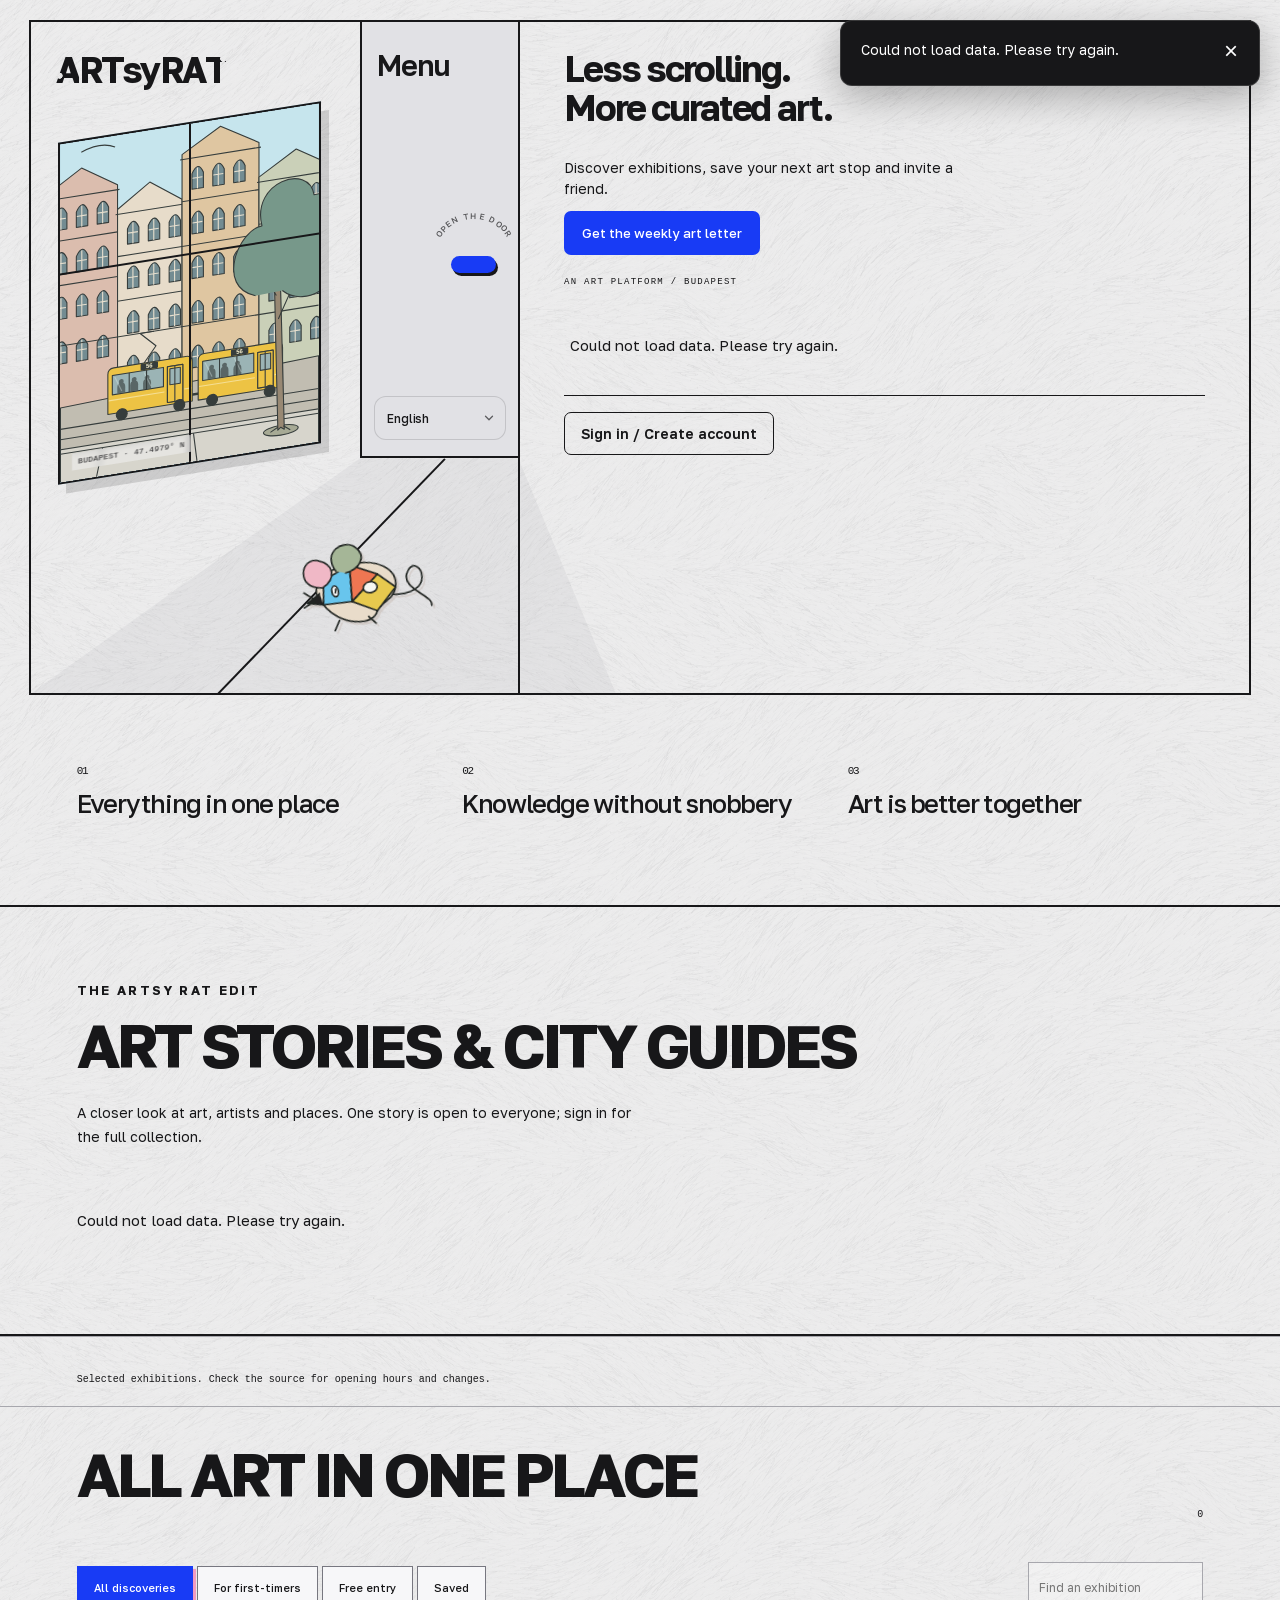
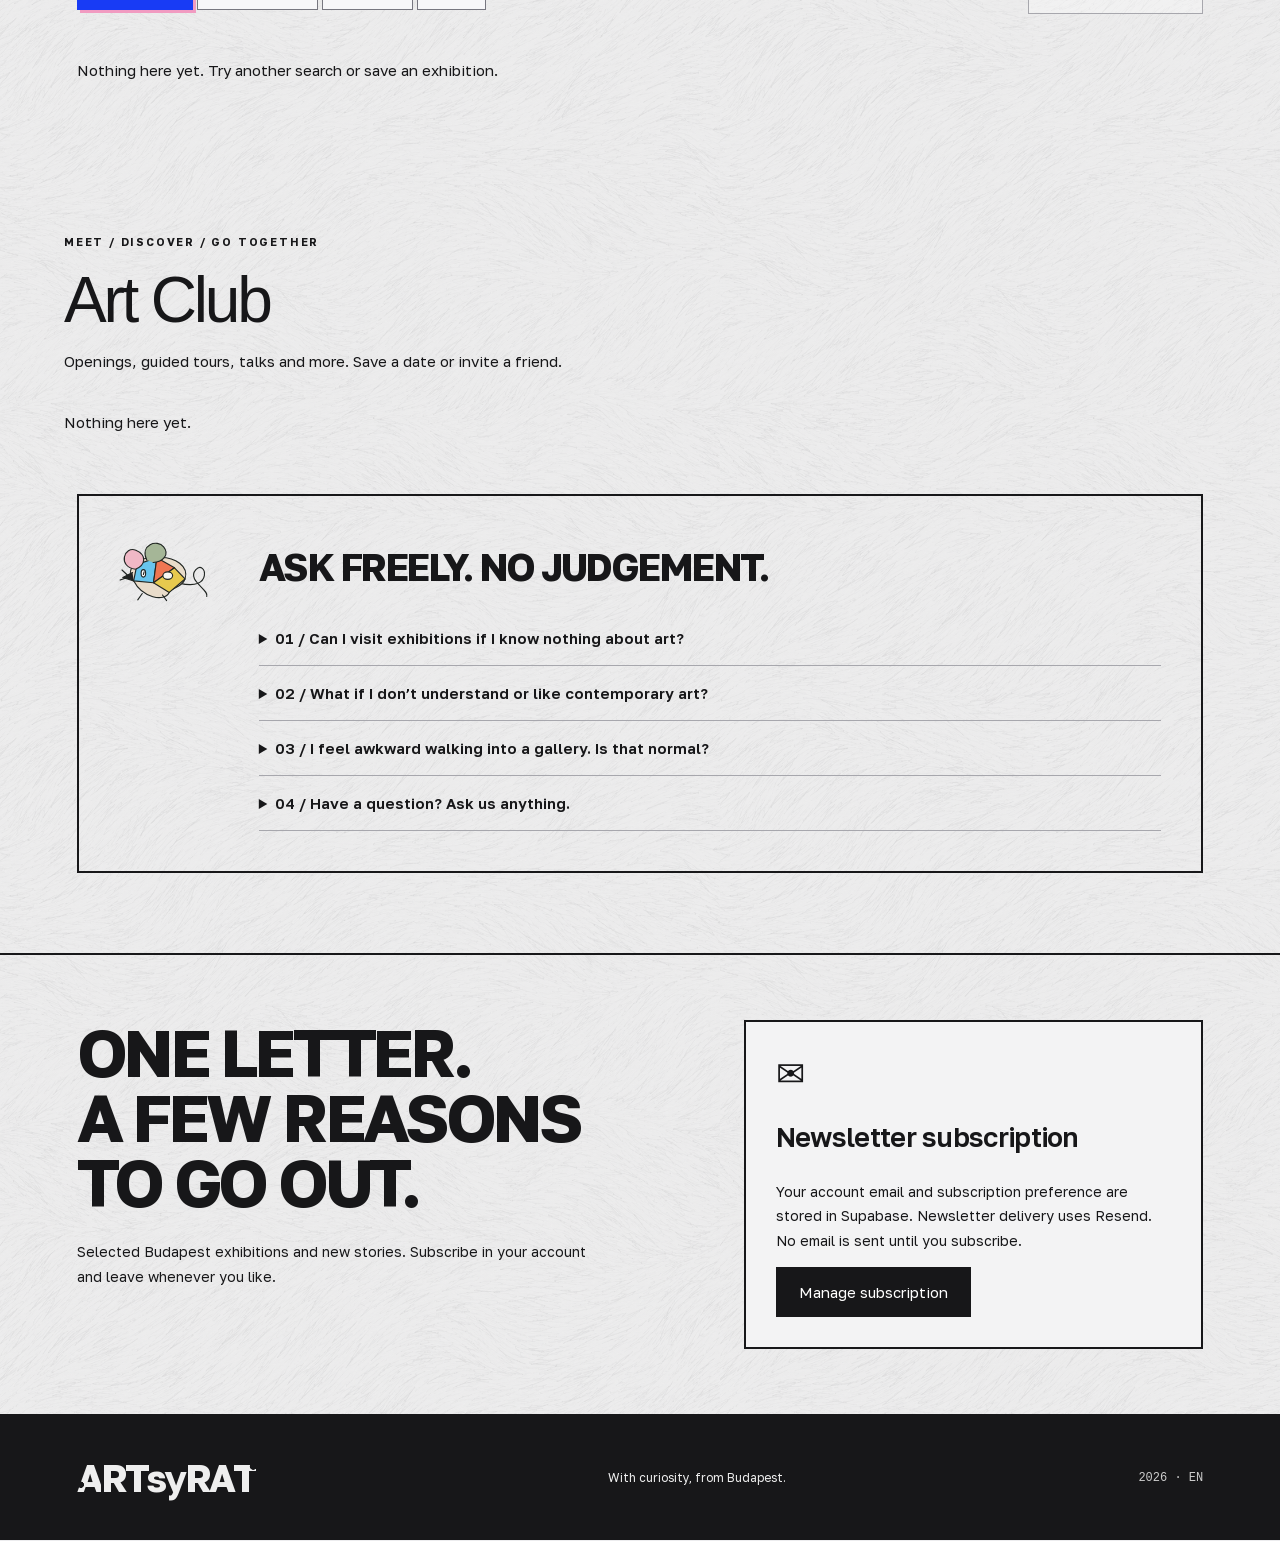
<file: index.html>
<!doctype html><html lang="en"><head><meta charset="utf-8"><meta name="viewport" content="width=device-width,initial-scale=1"><meta name="description" content="Discover art in Budapest. Curated exhibitions, stories and personal invitations."><meta property="og:title" content="ARTsyRAT · Let’s wander Budapest’s galleries"><meta property="og:description" content="Discover Budapest exhibitions and bring someone along."><meta name="theme-color" content="#ececee"><meta name="referrer" content="strict-origin-when-cross-origin"><title>ARTsyRAT — Art in Budapest</title><link rel="preload" href="assets/fonts/golos-text-normal-latin.woff2" as="font" type="font/woff2" crossorigin><link rel="stylesheet" href="style.css?v=20261112-journal-layout"><script defer src="config.js?v=20261111-review"></script><script defer src="i18n.js?v=20261111-review"></script><script defer src="api.js?v=20261111-review"></script><script defer src="content-model.js?v=20261111-review"></script><script defer src="editor.js?v=20261111-review"></script><script defer src="social.js?v=20261111-review"></script><script defer src="monitor.js?v=20261111-review"></script><script defer src="notifications.js?v=20261111-review"></script><script defer src="platform.js?v=20261111-review"></script><script defer src="app.js?v=20261112-stories"></script></head><body><div id="app"></div><noscript>Please enable JavaScript to explore exhibitions and manage your account.</noscript></body></html>
</file>
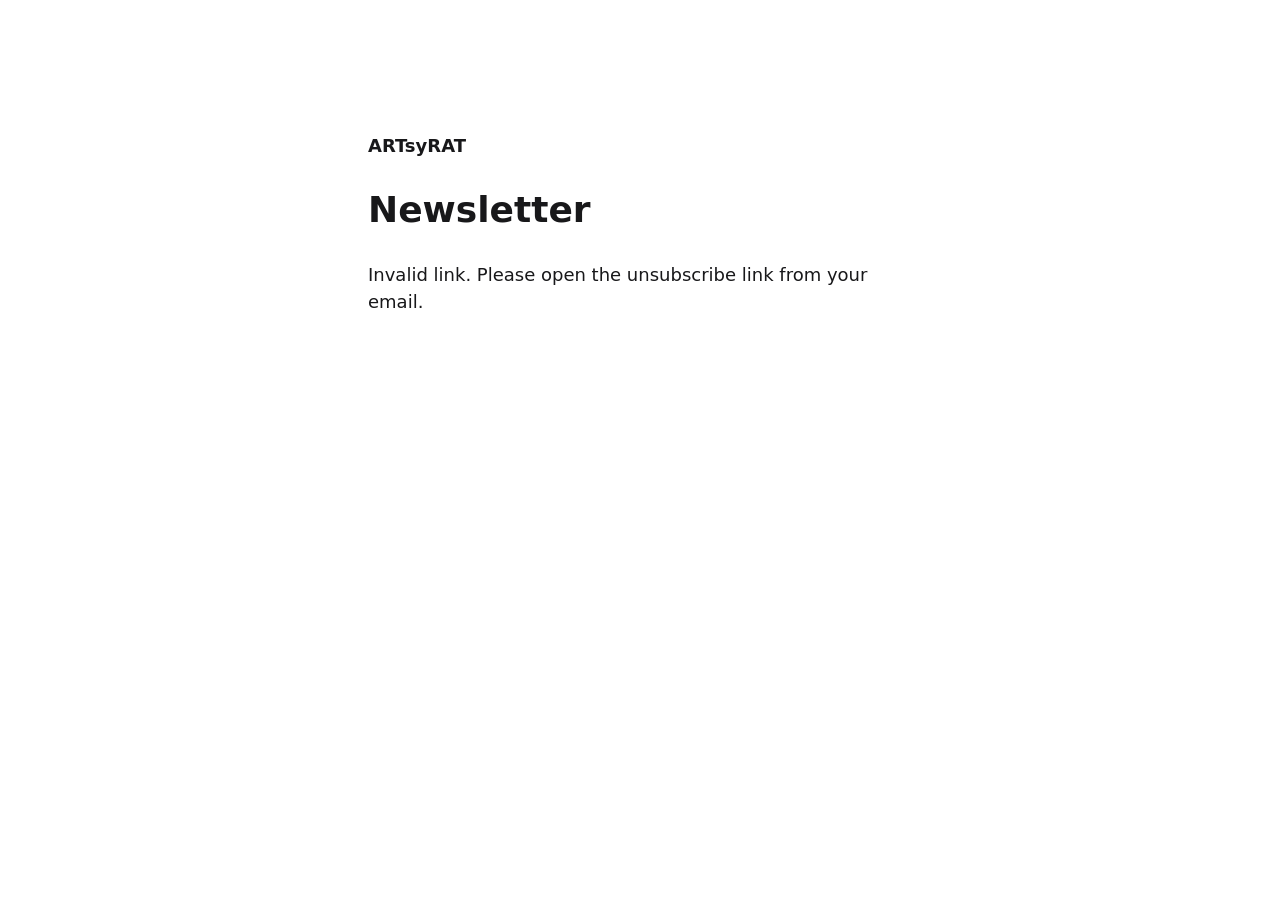
<file: unsubscribe.html>
<!doctype html><html lang="en"><meta charset="utf-8"><meta name="viewport" content="width=device-width,initial-scale=1"><meta name="referrer" content="no-referrer"><title>Unsubscribe · ARTsyRAT</title><style>body{margin:12vh auto;padding:24px;max-width:34rem;font:18px/1.5 system-ui;color:#18181a}button{border:0;background:#2338ee;color:white;border-radius:.5rem;padding:.8em 1.4em;font:inherit;cursor:pointer}</style><main><b>ARTsyRAT</b><h1>Newsletter</h1><p id="info">Stop receiving ARTsyRAT editorial emails?</p><form method="post" hidden><button>Unsubscribe / Leiratkozás / Отписаться</button></form></main><script>
const token=location.hash.slice(1),form=document.querySelector('form');
if(/^[0-9a-f]{8}(-[0-9a-f]{4}){3}-[0-9a-f]{12}$/i.test(token)){form.action='https://xlfvsfkhztqgzqwimjhb.supabase.co/functions/v1/unsubscribe?token='+token;form.hidden=false}else{document.querySelector('#info').textContent='Invalid link. Please open the unsubscribe link from your email.'}
</script></html>
</file>
<file: style.css>
@font-face {
  font-family: 'Golos Text';
  font-style: normal;
  font-weight: 400 700;
  font-display: swap;
  src: url(assets/fonts/golos-text-normal-cyrillic.woff2) format('woff2');
  unicode-range: U+0301, U+0400-045F, U+0490-0491, U+04B0-04B1, U+2116;
}
@font-face {
  font-family: 'Golos Text';
  font-style: normal;
  font-weight: 400 700;
  font-display: swap;
  src: url(assets/fonts/golos-text-normal-latin-ext.woff2) format('woff2');
  unicode-range: U+0100-02BA, U+02BD-02C5, U+02C7-02CC, U+02CE-02D7, U+02DD-02FF, U+0304, U+0308, U+0329, U+1D00-1DBF, U+1E00-1E9F, U+1EF2-1EFF, U+2020, U+20A0-20AB, U+20AD-20C4, U+2113, U+2C60-2C7F, U+A720-A7FF;
}
@font-face {
  font-family: 'Golos Text';
  font-style: normal;
  font-weight: 400 700;
  font-display: swap;
  src: url(assets/fonts/golos-text-normal-latin.woff2) format('woff2');
  unicode-range: U+0000-00FF, U+0131, U+0152-0153, U+02BB-02BC, U+02C6, U+02DA, U+02DC, U+0304, U+0308, U+0329, U+2000-206F, U+20AC, U+2122, U+2191, U+2193, U+2212, U+2215, U+FEFF, U+FFFD;
}
@font-face {
  font-family: 'Literata';
  font-style: italic;
  font-weight: 400 600;
  font-display: swap;
  src: url(assets/fonts/literata-italic-cyrillic.woff2) format('woff2');
  unicode-range: U+0301, U+0400-045F, U+0490-0491, U+04B0-04B1, U+2116;
}
@font-face {
  font-family: 'Literata';
  font-style: italic;
  font-weight: 400 600;
  font-display: swap;
  src: url(assets/fonts/literata-italic-latin-ext.woff2) format('woff2');
  unicode-range: U+0100-02BA, U+02BD-02C5, U+02C7-02CC, U+02CE-02D7, U+02DD-02FF, U+0304, U+0308, U+0329, U+1D00-1DBF, U+1E00-1E9F, U+1EF2-1EFF, U+2020, U+20A0-20AB, U+20AD-20C4, U+2113, U+2C60-2C7F, U+A720-A7FF;
}
@font-face {
  font-family: 'Literata';
  font-style: italic;
  font-weight: 400 600;
  font-display: swap;
  src: url(assets/fonts/literata-italic-latin.woff2) format('woff2');
  unicode-range: U+0000-00FF, U+0131, U+0152-0153, U+02BB-02BC, U+02C6, U+02DA, U+02DC, U+0304, U+0308, U+0329, U+2000-206F, U+20AC, U+2122, U+2191, U+2193, U+2212, U+2215, U+FEFF, U+FFFD;
}
@font-face {
  font-family: 'Literata';
  font-style: normal;
  font-weight: 400 700;
  font-display: swap;
  src: url(assets/fonts/literata-normal-cyrillic.woff2) format('woff2');
  unicode-range: U+0301, U+0400-045F, U+0490-0491, U+04B0-04B1, U+2116;
}
@font-face {
  font-family: 'Literata';
  font-style: normal;
  font-weight: 400 700;
  font-display: swap;
  src: url(assets/fonts/literata-normal-latin-ext.woff2) format('woff2');
  unicode-range: U+0100-02BA, U+02BD-02C5, U+02C7-02CC, U+02CE-02D7, U+02DD-02FF, U+0304, U+0308, U+0329, U+1D00-1DBF, U+1E00-1E9F, U+1EF2-1EFF, U+2020, U+20A0-20AB, U+20AD-20C4, U+2113, U+2C60-2C7F, U+A720-A7FF;
}
@font-face {
  font-family: 'Literata';
  font-style: normal;
  font-weight: 400 700;
  font-display: swap;
  src: url(assets/fonts/literata-normal-latin.woff2) format('woff2');
  unicode-range: U+0000-00FF, U+0131, U+0152-0153, U+02BB-02BC, U+02C6, U+02DA, U+02DC, U+0304, U+0308, U+0329, U+2000-206F, U+20AC, U+2122, U+2191, U+2193, U+2212, U+2215, U+FEFF, U+FFFD;
}
:root{--paper:#f3f1e9;--ink:#23251e;--green:#d8ef76;--line:#cbcbbf}*{box-sizing:border-box}html{scroll-behavior:smooth;scroll-padding-top:25px}body{margin:0;background:var(--paper);color:var(--ink);font-family:Arial,Helvetica,sans-serif}button,input,textarea,select{font:inherit}a{color:inherit;text-decoration:none}button,a,input,textarea,select{-webkit-tap-highlight-color:transparent}button{cursor:pointer;color:inherit}button:focus-visible,a:focus-visible,input:focus-visible,select:focus-visible,textarea:focus-visible{outline:3px solid #6c7840;outline-offset:4px}header,main,footer{max-width:1440px;margin:auto}header{padding:30px 5%;display:flex;align-items:center;justify-content:space-between;border-bottom:1px solid var(--line);gap:20px}.logo{font-size:30px;font-weight:900;letter-spacing:-2px;white-space:nowrap}.logo em{font-family:Georgia,serif}nav{display:flex;gap:30px;align-items:center;font-size:14px}nav button{border:0;background:none;padding:0}#count{background:var(--green);padding:3px 7px;border-radius:20px}.pill{border:1px solid var(--ink);border-radius:40px;padding:13px 20px;font-size:13px}.hero{padding:60px 5%;display:grid;grid-template-columns:1.15fr 1fr;gap:7%;align-items:center}.eyebrow{font-size:11px;letter-spacing:1.8px;font-weight:700;line-height:1.7}h1{font-size:clamp(50px,6.7vw,92px);line-height:.99;letter-spacing:-5px;font-weight:500;position:relative;margin:24px 0}h1 i,h2 i{font-family:Georgia,serif;font-weight:normal}.star{color:#818f42;font-size:80px;margin-left:20px}.intro{font-size:16px;line-height:1.65;margin:26px 0}.button,button.dark{display:inline-block;padding:16px 23px;border:0}.dark{background:var(--ink);color:white}.hero-art{height:480px;background:#d6d5cb;position:relative;overflow:hidden;padding:28px;transform:rotate(2deg)}.art-label{font-size:45px;line-height:.95;font-weight:900;position:relative;z-index:2;letter-spacing:-2px}.orb{height:300px;width:300px;border-radius:50%;background:radial-gradient(circle at 30% 25%,#e9f59c,#b5c34f 40%,#566338 78%);position:absolute;right:-28px;top:110px;box-shadow:20px 30px 30px #2225}.stripe{position:absolute;width:110px;height:430px;background:repeating-linear-gradient(90deg,#23251e 0 2px,transparent 2px 9px);transform:rotate(40deg);top:100px;left:80px}.art-foot{position:absolute;bottom:25px;left:28px;right:28px;font-size:13px;line-height:1.5;font-weight:bold;display:flex;justify-content:space-between}.art-foot span{font-size:50px}.demo{margin:0 5%;padding:16px 0;border-top:1px solid var(--line);border-bottom:1px solid var(--line);font-size:12px;color:#626457}#exhibitions{padding:55px 5% 70px}.section-head{display:flex;align-items:end;justify-content:space-between;gap:20px}.section-head>span{font-size:12px;padding-bottom:10px}h2{font-size:43px;letter-spacing:-1.8px;font-weight:500;margin:12px 0 25px}.filters{display:flex;justify-content:space-between;gap:20px;margin:12px 0 28px}.filters button{border:1px solid var(--line);border-radius:30px;background:none;padding:11px 15px;margin:4px 4px 4px 0;font-size:12px}.filters button.active{background:var(--ink);border-color:var(--ink);color:white}.search{border-bottom:1px solid var(--ink);display:flex;align-items:center;gap:10px}.search input{width:170px;background:none;border:0;padding:12px 0;outline-offset:0;font-size:13px}.cards{display:grid;grid-template-columns:repeat(3,1fr);gap:28px}.art{height:260px;position:relative;overflow:hidden}.art.one{background:#bec9d9}.art.two{background:#d8bfad}.art.three{background:#b9c8ad}.art.one:before{content:'';position:absolute;inset:35px 20% -40px;background:repeating-linear-gradient(110deg,#2b4469 0 25px,#c8b9b0 26px 45px);transform:rotate(-15deg);border-radius:50%}.art.two:before{content:'';position:absolute;width:180px;height:180px;background:#a04227;border-radius:50%;left:20%;top:35px;box-shadow:70px 55px 0 #e9b461,-75px 65px 0 #604432}.art.three:before{content:'';position:absolute;inset:20px 30%;background:#edead5;transform:rotate(30deg);box-shadow:55px 45px 0 #3d5c48,-45px -25px 0 #7a8d52}.art small{position:absolute;top:15px;left:15px;background:var(--paper);padding:7px 10px;font-size:10px;z-index:1}.card-top{display:flex;justify-content:space-between;align-items:center;margin-top:17px;font-size:11px;text-transform:uppercase;letter-spacing:1px}.save{border:0;background:none;font-size:23px;padding:5px}.card h3{font-family:Georgia,serif;font-size:28px;font-weight:normal;margin:6px 0 12px}.card p{font-size:14px;line-height:1.6;color:#616357;min-height:68px}.card .actions{border-top:1px solid var(--line);padding-top:12px;justify-content:space-between}.actions{display:flex;gap:10px;flex-wrap:wrap}.actions button{padding:11px 12px;border:1px solid var(--line);background:none;font-size:13px}.actions button.dark{background:var(--ink);color:white}.guide{margin:0 5% 70px;background:#e3e5d8;padding:40px;display:grid;grid-template-columns:1fr 1fr;gap:0 50px}.guide>.eyebrow{grid-column:1/-1}.guide h2{font-size:50px}.guide article{border-top:1px solid #babeb0;padding:16px 0}.guide article b{font-size:14px}.guide article p{font-size:14px;line-height:1.6}.newsletter{background:var(--green);padding:50px 5%;display:grid;grid-template-columns:1.3fr 1fr;gap:50px}.newsletter p{line-height:1.7;font-size:14px}.letter-note{border:1px solid #829241;padding:25px}.letter-note>span{font-size:35px}.letter-note h3{font-weight:500}.letter-note a{font-size:13px;border-bottom:1px solid}footer{padding:35px 5%;display:flex;align-items:center;justify-content:space-between;gap:20px}footer p,footer small{font-size:12px}dialog{border:1px solid var(--line);background:var(--paper);color:var(--ink);padding:38px;width:min(600px,94vw);max-height:90vh;overflow:auto}dialog::backdrop{background:#15180fc0}.close{float:right;font-size:27px;background:none;border:0}dialog h2{font-size:34px}dialog p{line-height:1.6}dialog label{display:block;font-size:13px;margin:15px 0}select,textarea{display:block;width:100%;padding:12px;margin-top:7px;border:1px solid var(--line);background:transparent}textarea{height:90px;resize:vertical}.postcard{padding:30px;margin:20px 0;border:1px solid var(--ink);overflow-wrap:anywhere}.postcard small,.postcard>span{font-size:10px;letter-spacing:2px}.postcard h3{font-size:29px;font-family:Georgia,serif}.editorial{background:#e4e1d7}.botanical{background:#dce6cc;border-radius:50% 50% 0 0;padding-top:60px}.romantic{background:#f2d6ce}.romantic #invite-message{font-family:Georgia,serif;font-style:italic;font-size:24px}.hint{font-size:12px;color:#626457}#status{font-size:13px}dl{display:grid;grid-template-columns:110px 1fr;gap:12px;font-size:14px;margin:24px 0}dd{margin:0}dt{color:#626457}@media(max-width:800px){header{flex-wrap:wrap;padding:20px 5%}header>.pill{display:none}nav{gap:15px;font-size:12px}.hero{grid-template-columns:1fr;padding-top:35px;gap:30px}h1{letter-spacing:-3px}.hero-art{height:350px;max-width:500px;width:100%;transform:rotate(1deg)}.orb{top:40px}.art-label{font-size:38px}.star{font-size:55px}.cards{grid-template-columns:1fr}.art{height:300px}.card p{min-height:0}.filters{flex-wrap:wrap}.search{width:100%}.search input{width:100%}.section-head>span{display:none}.guide,.newsletter{grid-template-columns:1fr;gap:20px}.guide{padding:25px}.guide h2{font-size:40px}h2{font-size:34px}footer{flex-wrap:wrap}.intro br{display:none}dialog{padding:25px}}@media(prefers-reduced-motion:reduce){html{scroll-behavior:auto}}
#language{width:auto;margin:0;padding:8px;border-radius:24px;font-size:12px}#journal{padding:0 5% 60px}#journal>p{line-height:1.6;color:#626457}.journal-card{padding:24px;border:1px solid var(--line)}.journal-card a{text-decoration:underline}.story-body{white-space:pre-wrap;overflow-wrap:anywhere;line-height:1.8}.story-summary{font-size:20px;font-family:Georgia,serif}.notice{padding:16px;background:#e3e5d8;font-size:14px}dialog input:not([type=checkbox]){display:block;width:100%;padding:12px;border:1px solid var(--line);background:none;margin-top:8px}dialog button:not(.close){padding:12px;border:1px solid var(--line);background:transparent}dialog button.dark{background:var(--ink);color:white}button:disabled{opacity:.45;cursor:not-allowed}dialog .check{display:flex;align-items:flex-start;gap:10px;line-height:1.5}hr{border:0;border-top:1px solid var(--line);margin:25px 0}#studio{width:min(1000px,95vw)}.studio-grid{display:grid;grid-template-columns:1fr 1fr;gap:30px}.story-input{height:260px}.post-preview{padding:25px;background:#e7e7dd;overflow-wrap:anywhere}.post-preview h2{font-size:30px}#draft-list button{display:block;margin:10px 0;width:100%;text-align:left}.art-foot{z-index:2;background:#d6d5cbcc;padding:8px}#search{border:1px solid var(--line);background:none;padding:10px;min-width:0}#account{width:min(620px,94vw)}.hero h1{font-size:clamp(46px,6vw,82px)}@media(max-width:800px){.studio-grid{grid-template-columns:1fr}header nav{order:3;width:100%;justify-content:space-between}.hero h1{font-size:52px;letter-spacing:-2px}#search{width:100%}}
#posts{grid-template-columns:repeat(2,minmax(0,1fr))}.story-cover{width:100%;height:320px;object-fit:cover;object-position:center 38%;display:block;margin-bottom:22px}.photo-gallery{display:grid;grid-template-columns:1fr 1fr;gap:12px;margin:25px 0}.photo-gallery img{width:100%;height:auto;display:block}.source-links{display:flex;gap:20px;margin:20px 0;flex-wrap:wrap}.source-links a,.original-text summary{text-decoration:underline}.original-text{border-top:1px solid var(--line);padding-top:20px}.original-text summary{cursor:pointer;margin-bottom:15px}#detail{width:min(860px,94vw)}@media(max-width:650px){#posts,.photo-gallery{grid-template-columns:1fr}.story-cover{height:320px}}
.format-toolbar{display:flex;gap:5px;flex-wrap:wrap;padding:10px;background:#e3e5d8;position:sticky;top:-38px;z-index:3}.format-toolbar button{font-size:12px!important;padding:8px!important}.rich-editor{min-height:240px;padding:16px;border:1px solid var(--line);background:#fff9;line-height:1.7;outline-offset:2px;overflow-wrap:anywhere}.rich-editor:focus{outline:2px solid #818f42}.rich-editor h2{font-size:28px}.rich-editor h3{font-size:23px}.design-controls{display:grid;grid-template-columns:1fr 1fr;gap:0 12px}.media-row{display:grid;grid-template-columns:85px 1fr;gap:15px;padding:15px 0;border-top:1px solid var(--line)}.media-row>img{width:85px;height:110px;object-fit:cover}.media-row input{font-size:12px}.media-row .actions button{font-size:11px;padding:6px!important}.media-row label{margin:5px 0}.post-manager-row{display:flex;align-items:center;gap:12px;border-bottom:1px solid var(--line)}.post-manager-row span{flex:1}.post-manager-row button:first-child{flex:1}.post-manager-row button{width:auto!important}.photo-gallery figure{margin:0}.photo-gallery figcaption{font-size:12px;text-align:left;line-height:1.5;margin-top:8px;color:#626457}.photo-gallery.stack{grid-template-columns:1fr}.formatted-story{padding:20px;overflow-wrap:anywhere}.formatted-story .story-body{font-size:var(--story-size)}.font-serif .story-body{font-family:Georgia,serif}.font-sans .story-body{font-family:Arial,sans-serif}.theme-paper{background:#f3f1e9}.theme-sage{background:#e4eadb}.theme-rose{background:#f2dfdb}.rich-content{white-space:normal}.rich-content h2{font-size:1.8em}.rich-content h3{font-size:1.4em}.rich-content blockquote,.rich-editor blockquote{border-left:3px solid #818f42;padding:10px 20px;margin:20px 0;font-style:italic}.rich-content a{text-decoration:underline}.animation-fade{animation:fadein .6s ease-out}.animation-rise{animation:risein .6s ease-out}@keyframes fadein{from{opacity:0}to{opacity:1}}@keyframes risein{from{opacity:0;transform:translateY(14px)}to{opacity:1;transform:translateY(0)}}@media(prefers-reduced-motion:reduce){.animation-fade,.animation-rise{animation:none}}@media(max-width:650px){.design-controls{grid-template-columns:1fr 1fr}.formatted-story{padding:8px}.format-toolbar{top:-25px}}
.studio-grid{align-items:start}.post-preview{position:sticky;top:0;max-height:75vh;overflow:auto;min-height:260px}#studio .format-toolbar{top:-38px}.post-preview .formatted-story{padding:15px}.post-preview .formatted-story h2{font-size:30px;letter-spacing:-1px}@media(max-width:800px){.post-preview{position:static;max-height:none}}
/* ARTsyRAT / an open room, November 2026 */
:root{--paper:#f7f7f2;--ink:#222727;--line:#d5d8d3;--green:#67c6ef;--blue:#67c6ef;--ease:cubic-bezier(.22,1,.36,1)}
body{background:var(--paper)}header,main,footer{max-width:1800px}.logo{font-weight:500;letter-spacing:-1.9px;font-size:32px}header{padding:22px 3.5%;border:0}header nav{font-size:12px;gap:28px}header nav a,header nav button{position:relative;padding:8px 0}header nav a:after,header nav button:after{content:'';position:absolute;bottom:0;left:0;width:100%;height:1px;background:currentColor;transform:scaleX(0);transform-origin:left;transition:transform .4s var(--ease)}header nav a:hover:after,header nav button:hover:after{transform:scaleX(1)}#language{border:1px solid #b5bbb6;border-radius:0;padding:8px 12px}button:focus-visible,a:focus-visible,input:focus-visible,select:focus-visible,textarea:focus-visible{outline-color:#2083ad}button,.button{transition:background .3s,color .3s,transform .4s var(--ease)}button:active,.button:active{transform:scale(.96)}
.gallery-room{margin:8px 2.3% 0;min-height:690px;height:min(760px,78vw);position:relative;isolation:isolate;border:2px solid #343a37;overflow:hidden;background:#f2f2ed;display:grid;grid-template-columns:27% 13% 60%;perspective:1400px}
.gallery-room:after{content:'';position:absolute;inset:0;pointer-events:none;background:url("data:image/svg+xml,%3Csvg viewBox='0 0 180 180' xmlns='http://www.w3.org/2000/svg'%3E%3Cfilter id='n'%3E%3CfeTurbulence type='fractalNoise' baseFrequency='.8' numOctaves='3' stitchTiles='stitch'/%3E%3C/filter%3E%3Cpath fill='%23888' filter='url(%23n)' opacity='.12' d='M0 0h180v180H0z'/%3E%3C/svg%3E");opacity:.23;z-index:8}
.room-floor{position:absolute;inset:0;z-index:-1;background:#e5e6df;clip-path:polygon(27% 65%,40% 65%,48% 100%,0 100%)}.room-floor:before{content:'';position:absolute;width:2px;height:60%;background:#4c5149;left:40%;top:64%;transform:rotate(-14deg);transform-origin:top}.room-floor:after{content:'';position:absolute;left:0;top:65%;width:34%;height:2px;background:#4c5149;transform:rotate(-46deg);transform-origin:right}
.window-wall{position:relative;background:#e9ebe3;clip-path:polygon(0 0,94% 0,100% 65%,0 100%)}.window-wordmark{position:absolute;z-index:2;top:30px;left:25px;font-size:clamp(27px,3.1vw,54px);letter-spacing:-2px;font-weight:500}.street-window{position:absolute;left:8%;right:12%;top:125px;height:58%;border:7px solid #353e3b;transform:skewY(-9deg);box-shadow:8px 10px 0 #bac4bc;background:#b8d9e4;overflow:hidden}.street-window img{height:100%;width:100%;object-fit:cover;transition:transform 1.8s var(--ease)}.street-window:hover img{transform:scale(1.07) translateY(-5px)}.window-bar{position:absolute;left:50%;top:0;height:100%;width:5px;background:#353e3b}.window-bar:after{content:'';position:absolute;width:400px;height:5px;background:#353e3b;top:38%;left:-200px}.window-caption{position:absolute;bottom:10px;left:12px;font:9px monospace;letter-spacing:1px;background:#f7f7f2;padding:7px}.window-note{position:absolute;top:79%;left:8%;width:64%;font-family:Georgia,serif;font-style:italic;font-size:19px;transform:rotate(-8deg)}.window-note span{display:block;font-size:30px}
.gallery-door{height:65%;position:relative;border:2px solid #343a37;border-top:0;perspective:900px;background:#b4cbd0;z-index:5}.door-button{position:absolute;inset:0;width:100%;border:0;border-right:2px solid #343a37;background:#e6e9e0;transform-origin:left;transition:transform .8s var(--ease),background .4s;z-index:2;text-align:left;padding:22px 15px;display:flex;flex-direction:column;align-items:flex-start}.door-button>span:first-child{font-size:clamp(19px,2vw,32px);letter-spacing:-1px}.door-number{font:9px monospace;letter-spacing:1px;margin-top:12px}.door-handle{position:absolute;right:14%;top:54%;width:45px;height:17px;border-radius:40px;background:var(--blue);box-shadow:2px 3px 0 #222727}.door-button:hover{transform:rotateY(-12deg);background:#e0e9df}.gallery-door.is-open .door-button{transform:rotateY(-75deg)}#room-menu{position:absolute;inset:18px 8px 18px 20px;display:flex;flex-direction:column;justify-content:center;align-items:flex-start;gap:22px;font-size:13px;visibility:hidden;opacity:0;transition:opacity .5s .15s}#room-menu a,#room-menu button{border:0;border-bottom:1px solid transparent;background:none;text-align:left;padding:4px 0}#room-menu a:hover,#room-menu button:hover{border-color:currentColor}.is-open #room-menu{visibility:visible;opacity:1}
.exhibition-wall{position:relative;padding:36px 6% 60px;background:linear-gradient(100deg,#e7e8e1,#f7f7f2 13%,#f7f7f2);border-left:1px solid #3d443f}.wall-heading{position:relative}.wall-heading .eyebrow{font:9px monospace;letter-spacing:1.3px}.wall-heading h1{font-size:clamp(30px,3.3vw,58px);line-height:1.04;letter-spacing:-2.3px;margin:24px 0 32px;font-weight:400}.wall-index{position:absolute;right:0;top:0;font:10px monospace}#wall-posts{display:grid;grid-template-columns:1.05fr .8fr;gap:12%;align-items:start;padding:12px 4% 0 1%}.wall-work{display:block;transform:perspective(700px) rotateX(var(--rx,0deg)) rotateY(var(--ry,0deg));transition:transform .65s var(--ease)}.work-1{padding-top:55px}.work-frame{position:relative;background:#fafaf6;padding:12px;border:1px solid #b7b9af;box-shadow:3px 5px 0 #c4c6be,8px 12px 18px #343a371c;overflow:hidden;transition:box-shadow .5s}.work-frame img{display:block;width:100%;height:clamp(190px,20vw,295px);object-fit:cover;transition:transform .9s var(--ease),filter .6s}.work-1 .work-frame img{height:clamp(165px,16vw,240px)}.wall-work:hover img{transform:scale(1.05)}.wall-work:hover .work-frame{box-shadow:5px 9px 0 #c4c6be,12px 20px 25px #343a372a}.work-open{position:absolute;bottom:18px;left:50%;transform:translate(-50%,15px);opacity:0;background:var(--blue);border-radius:60px;white-space:nowrap;padding:12px 18px;font-size:11px;transition:opacity .35s,transform .5s var(--ease)}.wall-work:hover .work-open,.wall-work:focus-visible .work-open{opacity:1;transform:translate(-50%,0)}.work-label{display:flex;gap:10px;max-width:230px;margin:20px 0 0 5px}.work-label>span{font:9px monospace;padding-top:3px}.work-label h2{font-family:Arial,sans-serif;font-size:12px;line-height:1.5;letter-spacing:0;font-weight:400;margin:0}.blue-orbit{position:absolute;right:5%;bottom:34px;width:100px;height:100px;background:var(--blue);border-radius:50%;display:flex;flex-direction:column;justify-content:center;align-items:center;font-size:12px;transform:rotate(-12deg);transition:transform .7s var(--ease),background .4s}.blue-orbit b{font-size:30px;font-weight:400}.blue-orbit:hover{transform:rotate(0deg) scale(1.13);background:#8bdafa}.wall-caption{position:absolute;bottom:40px;left:6%;font:10px monospace;max-width:55%}.palette-mouse{position:absolute;bottom:56px;left:22%;width:145px;z-index:6;transform:rotate(-12deg);transition:transform .7s var(--ease)}.palette-mouse:hover{transform:rotate(4deg) translateY(-8px)}.palette-mouse img{width:100%}.room-scroll{position:absolute;bottom:22px;left:28px;font:10px monospace;text-transform:uppercase;letter-spacing:1px}.room-scroll span{display:inline-block;margin-left:18px;font-size:20px;animation:look-down 2.4s ease-in-out infinite}@keyframes look-down{50%{transform:translateY(5px)}}
.gallery-intro{padding:65px 5% 80px;display:flex;justify-content:space-between;align-items:end;gap:30px}.gallery-intro p{font-size:clamp(28px,4vw,60px);max-width:870px;letter-spacing:-2px;line-height:1.08;margin:0}.gallery-intro>span{font:10px monospace;white-space:nowrap;writing-mode:vertical-rl}#journal{padding:55px 5% 90px;border-top:1px solid var(--line)}h2{font-family:Arial,sans-serif;font-weight:400;letter-spacing:-1.6px}#journal>h2{font-size:clamp(44px,6vw,80px);margin:10px 0 20px}#journal>p{max-width:650px;font-size:13px}#posts{gap:9%;padding-top:40px}.journal-card{padding:0;border:0}.journal-card:nth-child(even){padding-top:95px}.journal-card>a:first-child{display:block;overflow:hidden;background:#e9e9e1;padding:18px;box-shadow:2px 3px 0 #cfd1c8}.story-cover{height:450px;margin:0;transition:transform .9s var(--ease)}.journal-card>a:hover img{transform:scale(1.04)}.journal-card small{display:block;margin-top:24px;font:10px monospace;letter-spacing:1px}.journal-card h3{font-family:Arial,sans-serif;font-size:32px;letter-spacing:-1px;line-height:1.1;max-width:470px}.journal-card>p{max-width:460px}.journal-card>a:last-child{display:inline-block;text-decoration:none;border-bottom:1px solid;padding:10px 0;font-size:12px}.demo{font:10px monospace;margin:0 5% 15px;color:#62675d}#exhibitions{padding:30px 5% 80px;border-top:1px solid var(--line)}.section-head h2{font-size:42px}.card h3{font-family:Arial,sans-serif}.filters button{border-radius:0}.filters button:hover{background:#d7edf5}.guide{background:#e7eae2}.newsletter{background:#bce4f2}.letter-note{border-color:#87b4c4}.newsletter h2{font-size:clamp(36px,5vw,72px);line-height:1.04}.dark:hover{background:#345966}footer{padding:40px 5%}dialog{border-color:#a8b0a8;box-shadow:0 30px 100px #0003;animation:dialog-in .45s var(--ease)}dialog::backdrop{background:#263734a8;backdrop-filter:blur(6px)}@keyframes dialog-in{from{opacity:0;transform:translateY(22px) scale(.98)}to{opacity:1;transform:none}}.text-art{display:flex;align-items:center;min-height:220px;font-size:26px;background:#c8dfdc;padding:20px}
@media(min-width:801px){.gallery-room{animation:room-in 1s var(--ease)}@keyframes room-in{from{opacity:0;transform:translateY(20px)}to{opacity:1;transform:none}}}
@media(max-width:1100px) and (min-width:801px){.gallery-room{min-height:630px}.exhibition-wall{padding:30px 5%}.wall-heading h1{font-size:36px}.street-window{top:110px}.window-note{font-size:17px}.blue-orbit{width:78px;height:78px}.palette-mouse{width:115px}.work-label h2{font-size:11px}}
@media(max-width:800px){header{padding:18px 5%;gap:14px}header nav{order:0;width:auto;gap:15px}header nav>a{display:none}header nav button{font-size:12px}header .logo{font-size:27px}#language{font-size:11px;padding:7px;width:85px}.gallery-room{margin:4px 12px 0;height:auto;min-height:0;display:grid;grid-template-columns:62% 38%;overflow:hidden}.window-wall{height:330px;clip-path:polygon(0 0,100% 0,100% 86%,0 100%);border-bottom:1px solid}.window-wordmark{top:18px;left:19px;font-size:32px}.street-window{top:79px;left:9%;right:12%;height:185px;border-width:5px;transform:skewY(-5deg)}.window-caption{font-size:7px;left:4px;bottom:7px;padding:5px}.window-note{top:87%;left:10%;font-size:12px;transform:rotate(-5deg);width:80%}.window-note span{display:none}.gallery-door{height:285px}.door-button{padding:20px 17px}.door-button>span:first-child{font-size:26px}.door-number{font-size:8px}#room-menu{font-size:11px;gap:18px;left:15px}.room-floor{clip-path:none;inset:0 0 auto;height:330px}.room-floor:before,.room-floor:after{display:none}.exhibition-wall{grid-column:1/-1;padding:35px 6% 105px;border-left:0;border-top:1px solid #343a37;background:linear-gradient(105deg,#eceee7,#f7f7f2 25%)}.wall-heading .eyebrow{font-size:8px;letter-spacing:.5px;max-width:85%}.wall-heading h1{font-size:35px;letter-spacing:-1.5px;margin:22px 0 30px}.wall-index{font-size:8px}.palette-mouse{top:259px;bottom:auto;left:auto;right:12%;width:81px;transform:rotate(-8deg)}#wall-posts{gap:9%;padding:0;grid-template-columns:1.1fr .9fr}.work-frame{padding:7px}.work-frame img{height:200px}.work-1 .work-frame img{height:157px}.work-1{padding-top:40px}.work-label{margin:15px 0 0;gap:6px}.work-label h2{font-size:11px;line-height:1.35}.work-label>span{font-size:8px}.work-open{display:none}.blue-orbit{width:73px;height:73px;bottom:17px;right:6%;font-size:10px}.blue-orbit b{font-size:22px}.wall-caption{bottom:46px;font-size:8px;max-width:60%}.room-scroll{display:none}.gallery-intro{padding:40px 6% 50px;gap:20px}.gallery-intro p{font-size:32px;letter-spacing:-1px}.gallery-intro>span{font-size:8px}#journal{padding:35px 6% 50px}#journal>h2{font-size:48px}#posts{grid-template-columns:1fr;gap:44px;padding-top:24px}.journal-card:nth-child(even){padding-top:0}.journal-card>a:first-child{padding:12px}.story-cover{height:380px}.journal-card h3{font-size:30px}.journal-card>p{min-height:0}.guide{margin:0 6% 45px}.guide h2{font-size:34px}.newsletter{padding:35px 6%;gap:25px}.section-head h2{font-size:34px}.newsletter h2{font-size:42px}footer .logo{font-size:32px}dialog{padding:23px}#detail .formatted-story>h2{font-size:30px;line-height:1.1}.wall-empty{font-size:13px}.gallery-room .wall-work{transform:none}}
@media(max-width:370px){header{gap:8px}.logo{font-size:24px!important}header nav button{font-size:11px}.wall-heading h1{font-size:29px}.work-frame img{height:170px}.work-1 .work-frame img{height:140px}}
@media(prefers-reduced-motion:reduce){*,*:before,*:after{animation:none!important;transition:none!important;scroll-behavior:auto!important}.wall-work{transform:none!important}}
.reveal{opacity:0;transform:translateY(26px);transition:opacity .9s var(--ease),transform 1.1s var(--ease)}.reveal.is-visible{opacity:1;transform:none}.wall-work:active .work-frame{transform:scale(.98)}.work-frame{transition:box-shadow .5s,transform .4s var(--ease)}.window-note{top:75%;font-size:17px;width:55%}@media(max-width:800px){.window-note{top:87%;font-size:12px;width:80%}}@media(prefers-reduced-motion:reduce){.reveal{opacity:1;transform:none}}
.frame-loading{height:260px;border:12px solid #fafaf6;background:#e1e4dc;box-shadow:3px 5px 0 #c4c6be;animation:frame-pulse 1.8s ease-in-out infinite}.frame-loading.work-1{height:210px;margin-top:55px}@keyframes frame-pulse{50%{opacity:.5}}@media(max-width:800px){.frame-loading{height:200px;border-width:7px}.frame-loading.work-1{height:157px;margin-top:40px}}
/* Keep the menu beyond the open door's projected edge. */
.gallery-room{transition:grid-template-columns .8s var(--ease)}
.gallery-room:has(.gallery-door.is-open){grid-template-columns:27% 24% 49%}
#room-menu{inset:22px 14px 22px 38%;gap:18px;counter-reset:room-link}
#room-menu>a,#room-menu>button{width:100%;min-height:44px;position:relative;padding:14px 0 7px;border-bottom:1px solid #293a3740;font-size:clamp(15px,1.35vw,22px);font-weight:650;line-height:1.12;letter-spacing:-.5px;overflow-wrap:anywhere;transition:color .25s,transform .4s var(--ease),border-color .3s}
#room-menu>a:before,#room-menu>button:before{counter-increment:room-link;content:'0' counter(room-link);position:absolute;top:0;left:0;font:9px monospace;letter-spacing:1px;opacity:.65}
#room-menu>a:hover,#room-menu>button:hover,#room-menu>a:focus-visible,#room-menu>button:focus-visible{color:#075f82;transform:translateX(4px);border-bottom-color:#075f82}
@media(max-width:800px){.gallery-room:has(.gallery-door.is-open){grid-template-columns:40% 60%}#room-menu{inset:12px 13px 12px 35%;gap:8px}#room-menu>a,#room-menu>button{font-size:15px;min-height:48px;padding-top:13px;letter-spacing:-.35px}.gallery-door.is-open .door-button>span:first-child{font-size:24px}}
@media(max-width:800px){.gallery-room:has(.gallery-door.is-open) .window-wordmark{font-size:22px;letter-spacing:-1.3px;left:12px}}
/* Facing gallery walls, with a shared upper heading line. */
.window-wordmark{top:28px}.door-button{padding-top:28px}.exhibition-wall{padding-top:28px}.wall-heading{display:flex;flex-direction:column}.wall-heading h1{order:0;font-size:clamp(24px,2.5vw,42px);margin:0 0 18px;line-height:1.12;letter-spacing:-1.3px;padding-right:25px}.wall-heading>.eyebrow{order:1;margin:0 0 26px}.wall-index{top:4px}.street-window{top:110px;height:51%}.window-note{top:70%}#wall-posts{transform:skewY(8deg);transform-origin:center;padding-top:24px}.work-1{padding-top:0}.work-label{margin-top:16px}.wall-work .work-frame img{height:clamp(185px,19vw,270px)}.illustration-label{position:absolute;bottom:12px;left:12px;font:9px monospace;background:#f7f7f2dc;padding:6px}.source-links a{text-underline-offset:4px}.card-top>span{line-height:1.5}
@media(max-width:1100px) and (min-width:801px){.wall-heading h1{font-size:27px;letter-spacing:-1px}.wall-heading>.eyebrow{font-size:8px}.street-window{top:100px;height:49%}}
@media(max-width:800px){.window-wordmark{top:18px}.door-button{padding-top:18px}.street-window{top:75px;height:170px}.window-note{top:80%}.exhibition-wall{padding-top:30px}.wall-heading h1{font-size:30px;letter-spacing:-1px;padding-right:12px}.wall-heading>.eyebrow{font-size:8px;margin-bottom:25px}#wall-posts{transform:skewY(5deg);padding-top:15px;padding-bottom:15px}.work-1{padding-top:0}.wall-work .work-frame img{height:185px}.wall-caption{bottom:40px}.frame-loading.work-1{margin-top:0}.work-label h2{font-size:11px}}
#exhibition-fields{border:1px solid var(--line);padding:16px;margin:20px 0}#exhibition-fields[hidden]{display:none}#exhibition-fields legend{font-size:14px;font-weight:600}.exhibition-cover{width:100%;height:260px;object-fit:cover;display:block}.exhibition-date{font:11px monospace!important;min-height:0!important;margin-bottom:0}.exhibition-info{padding:15px 0;margin:15px 0;border-block:1px solid var(--line);font-size:14px}.exhibition-info a{text-decoration:underline}.post-manager-row button:first-child{font-weight:600}
/* One architectural stroke; upright works on the gallery wall. */
.gallery-room{--room-stroke:2px;border-width:var(--room-stroke)}
.gallery-door{border-width:var(--room-stroke);border-top:0;border-right:0}
.door-button{border-right:var(--room-stroke) solid #343a37}
.exhibition-wall{border-left:var(--room-stroke) solid #343a37}
.street-window{border-width:var(--room-stroke)}
.window-bar{width:var(--room-stroke)}.window-bar:after{height:var(--room-stroke)}
.work-frame{border:var(--room-stroke) solid #343a37;box-shadow:5px 8px 15px #343a371c}
.wall-work:hover .work-frame{box-shadow:8px 14px 22px #343a372a}
.room-floor:before{width:var(--room-stroke)}.room-floor:after{height:var(--room-stroke)}
#wall-posts{transform:none;padding-top:12px}.work-1{padding-top:55px}.work-1 .work-frame img{height:clamp(165px,16vw,240px)}
@media(max-width:800px){.window-wall{border-bottom:0}.exhibition-wall{border-left:0;border-top:var(--room-stroke) solid #343a37}.gallery-door{border-right:var(--room-stroke) solid #343a37}.gallery-door:not(.is-open) .door-button{border-right:0}.street-window{border-width:var(--room-stroke)}#wall-posts{transform:none;padding-top:0}.work-1{padding-top:40px}.work-1 .work-frame img{height:157px}}
.gallery-door:not(.is-open) .door-button{border-right:0}
/* ARTsyRAT / ink, paper & a little mischief. */
:root{--paper:#f5eedf;--ink:#352737;--line:#c4b7ad;--green:#eac956;--blue:#68c9ee;--display:'Literata',Georgia,serif;--body:'Golos Text',Arial,sans-serif;--accent:#c34432}
body{font-family:var(--body);background:var(--paper);color:var(--ink);font-size:15px}::selection{background:#efbd4f;color:#352737}
header{padding-block:24px}.logo,.window-wordmark{font-family:var(--display);font-weight:700;font-style:normal;letter-spacing:-2.5px;line-height:1.1}.logo{font-size:35px}.window-wordmark{font-size:clamp(28px,2.8vw,45px)}header .logo{color:var(--accent)}header nav{font-family:var(--body);font-weight:600;font-size:11px;text-transform:uppercase;letter-spacing:.07em}header nav a,header nav button{padding:9px 5px;transition:color .3s,background .3s}header nav a:hover,header nav button:hover{background:var(--accent);color:var(--paper)}#language{border-color:#a99798;background:#fff4;font-size:11px;letter-spacing:.02em}
.gallery-room{background:#f4ead7;border-color:var(--ink)}.window-wall{background:#eddbab}.room-floor{background:#dfb7a1}.exhibition-wall{background:linear-gradient(100deg,#e4d5be,#f6eddb 15%);border-color:var(--ink)}.gallery-door{background:#aecbd2;border-color:var(--ink)}.door-button{background:#91bfce;border-color:var(--ink);color:#283e4a}.door-button:hover{background:#a2d1d9}.door-button>span:first-child{font-family:var(--display);font-size:clamp(23px,2.25vw,36px);font-weight:600;letter-spacing:-1.2px;line-height:1.1}.door-handle{background:#eaca57;box-shadow:2px 3px 0 var(--ink)}.room-floor:before,.room-floor:after,.window-bar,.window-bar:after{background:var(--ink)}.street-window{border-color:var(--ink);box-shadow:8px 10px 0 #bfb08b}.window-caption{background:#efe2bc;color:#3e3430;font-size:8px}.window-note{font-family:var(--display);font-weight:400;font-style:italic;color:#703f36;font-size:17px;line-height:1.35}.wall-heading h1{font-family:var(--display);font-weight:700;font-size:clamp(28px,3vw,47px);letter-spacing:-1.6px;line-height:1.08;margin-bottom:22px;max-width:790px;text-wrap:balance}.wall-heading h1>span{display:block}.wall-heading h1>em{display:block;font-weight:400;color:var(--accent);font-size:.92em;letter-spacing:-1.3px;margin-top:4px}.wall-heading>.eyebrow{font-weight:500;font-size:9px;letter-spacing:.14em;margin-bottom:22px;color:#6e4e4a}.wall-index{color:var(--accent)}.work-frame{background:#fff9eb;border-color:var(--ink);padding:11px}.work-label h2{font-family:var(--body);font-size:12px;font-weight:500;letter-spacing:-.15px;line-height:1.4}.work-label>span{color:var(--accent)}.blue-orbit{color:#253c4a;font-family:var(--display);font-style:italic;font-size:15px;box-shadow:3px 4px 0 var(--ink);border:2px solid var(--ink)}.blue-orbit b{font-style:normal}.wall-caption,.room-scroll{color:#6e4e4a;font-size:9px}#room-menu>a,#room-menu>button{font-family:var(--display);font-weight:600;font-size:clamp(17px,1.6vw,25px);letter-spacing:-.6px;line-height:1.15}#room-menu>a:hover,#room-menu>button:hover{color:#a63327;border-color:#a63327}#room-menu>a:before,#room-menu>button:before{font-family:var(--body);font-size:9px;letter-spacing:.12em;color:#5a4b4f}.palette-mouse{filter:drop-shadow(2px 3px 0 #9f806c33)}
.gallery-intro{padding:70px 6% 85px;align-items:center}.gallery-intro p{font-family:var(--display);font-weight:400;font-size:clamp(33px,4.7vw,70px);line-height:1.09;letter-spacing:-2px;max-width:1020px;text-wrap:balance}.gallery-intro>span{font-weight:700;color:var(--accent);letter-spacing:.17em;border-left:2px solid;padding-left:14px}
#journal{background:#eadcde;border-block:2px solid var(--ink);padding:60px 6% 90px}#journal>.eyebrow{color:var(--accent);font-weight:700;letter-spacing:.18em}#journal>h2{font-family:var(--display);font-weight:700;font-size:clamp(48px,7vw,104px);line-height:1.02;letter-spacing:-3.5px;margin:14px 0 26px}#journal>p:not(.eyebrow){font-family:var(--body);font-size:14px;line-height:1.7;color:#66515c;max-width:580px}#posts{gap:10%;padding-top:34px}.journal-card>a:first-child{background:#f7eee2;border:2px solid var(--ink);padding:12px;box-shadow:6px 7px 0 #bd9eaa}.journal-card:nth-child(even)>a:first-child{background:#d4d8b4;box-shadow:6px 7px 0 #a0ab80}.journal-card h3,.card h3{font-family:var(--display);font-weight:600;font-size:31px;line-height:1.16;letter-spacing:-.9px;margin:12px 0 14px;text-wrap:balance}.journal-card small{color:var(--accent);font-size:10px;letter-spacing:.12em}.card p{font-size:14px;line-height:1.75;color:#655660}.journal-card>a:last-child{font-weight:600;color:var(--accent);border-bottom:2px solid;padding-bottom:8px}.journal-card>a:last-child:hover{color:var(--ink)}
.demo{margin:0;padding:35px 6% 18px;font-size:10px;line-height:1.6;color:#71616a}#exhibitions{padding:25px 6% 80px;border:0}.section-head h2{font-family:var(--display);font-size:clamp(38px,4.8vw,68px);font-weight:600;line-height:1.07;letter-spacing:-2px;max-width:850px}.section-head>span{font:10px monospace;color:var(--accent)}.filters{margin-block:32px}.filters button{font-size:11px;padding:11px 16px;font-weight:500;border-color:#baa9ae}.filters button.active{background:var(--ink);border-color:var(--ink)}.filters button:hover:not(.active){background:#eac956;color:var(--ink)}#search{font-size:12px;background:#fff4;border-color:#baa9ae}.card .actions{border-color:#baa9ae}.card .actions button{font-size:11px;font-weight:500;border:0;border-bottom:1px solid #b9a6aa;padding:10px 0}.card .actions button:hover{color:var(--accent)}.art.one{background:#b2cbd0}.art.two{background:#d7a9b6}.art.three{background:#c2cb9d}.art small{background:#f7eedc}.illustration-label{color:#66515c;background:#f7eedc}.exhibition-date{color:var(--accent)}
.guide{background:#eac956;border:2px solid var(--ink);margin:0 6% 80px;padding:40px;gap:0 50px}.guide h2{font-family:var(--display);font-size:clamp(36px,4.7vw,66px);font-weight:600;letter-spacing:-2px;line-height:1.08}.guide h2 i{font-family:var(--display);font-weight:400}.guide .eyebrow{color:#71462d}.guide article{border-color:#9d823e}.guide article b{font-weight:600;font-size:14px}.guide article p{color:#554733;line-height:1.75}.newsletter{background:#b9a7cf;border-block:2px solid var(--ink);padding:65px 6%;gap:70px}.newsletter h2{font-family:var(--display);font-weight:600;font-size:clamp(40px,5.2vw,76px);letter-spacing:-2px;line-height:1.05;margin-top:0}.newsletter h2 i{font-family:var(--display);font-weight:400}.newsletter p{font-size:14px;line-height:1.75;max-width:520px}.letter-note{border:2px solid var(--ink);background:#d9cbe7;padding:30px;box-shadow:5px 6px 0 #705e86}.letter-note h3{font-family:var(--display);font-weight:600;font-size:27px;letter-spacing:-.7px}.dark,button.dark{background:var(--ink);color:#fff4e3}.dark:hover,button.dark:hover{background:var(--accent)}footer{padding:40px 6%;background:#352737;color:#f5eedf}footer .logo{font-family:var(--display);font-size:38px}footer p{max-width:300px;line-height:1.6}footer small{font-family:monospace;color:#dfc3b3}
dialog{background:#f7f0e5;color:var(--ink)}dialog h2{font-family:var(--display);font-weight:600;letter-spacing:-1px;line-height:1.12}dialog h3{font-family:var(--display);font-weight:600}.story-summary{font-family:var(--display);font-size:21px;line-height:1.5}.font-serif .story-body{font-family:var(--display)}.font-sans .story-body{font-family:var(--body)}.theme-paper{background:#f7f0e5}.formatted-story .eyebrow{color:var(--accent)}.format-toolbar{background:#e4d7c6}.rich-editor{background:#fffcf6}.post-preview{background:#e9dfcf}.rich-editor h2,.rich-content h2{font-family:var(--display)}.notice{background:#e9dcad}
@media(min-width:801px){.gallery-room:has(.gallery-door.is-open) .wall-heading h1{font-size:clamp(26px,2.6vw,41px)}.wall-work .work-frame img{height:clamp(180px,17.7vw,260px)}.work-1 .work-frame img{height:clamp(160px,15vw,220px)}}
@media(max-width:1100px) and (min-width:801px){.wall-heading h1{font-size:30px}.wall-heading>.eyebrow{font-size:8px}.gallery-room:has(.gallery-door.is-open) .wall-heading h1{font-size:26px}.window-wordmark{font-size:29px;letter-spacing:-2px}.door-button>span:first-child{font-size:26px}.work-label h2{font-size:11px}.blue-orbit{font-size:12px}}
@media(max-width:800px){header{padding:20px 5%;gap:10px}header .logo{font-size:29px!important;letter-spacing:-2px}header nav{font-size:10px;letter-spacing:0}header nav button{font-size:10px;padding:9px 0}#language{width:81px;font-size:10px;padding:8px 5px}.window-wordmark{font-size:30px;letter-spacing:-2px}.gallery-room:has(.gallery-door.is-open) .window-wordmark{font-size:21px;letter-spacing:-1.5px;left:10px}.door-button>span:first-child{font-size:27px;letter-spacing:-1px}.window-note{font-size:12px;line-height:1.4}.wall-heading h1{font-size:32px;font-weight:600;letter-spacing:-1px;line-height:1.12;padding-right:0;text-wrap:pretty}.wall-heading h1>em{font-size:.94em;letter-spacing:-1px;margin-top:5px}.wall-heading>.eyebrow{font-size:8px;letter-spacing:.08em;margin-bottom:25px}.wall-index{right:0;top:-15px}.exhibition-wall{padding-top:32px;padding-bottom:112px}.work-frame{padding:7px}.work-label h2{font-size:11px;letter-spacing:-.1px}.blue-orbit{font-size:11px}.wall-caption{font-size:8px}.gallery-intro{padding:45px 6% 52px}.gallery-intro p{font-size:36px;letter-spacing:-1px;line-height:1.12}.gallery-intro>span{font-size:8px;padding-left:9px}.gallery-door.is-open #room-menu>a,.gallery-door.is-open #room-menu>button{font-size:16px;line-height:1.12}#journal{padding:42px 6% 55px}#journal>h2{font-size:53px;letter-spacing:-2px;line-height:1.06}#journal>p:not(.eyebrow){font-size:13px}.journal-card h3,.card h3{font-size:28px;letter-spacing:-.8px}.story-cover{height:355px}#posts{gap:50px}.section-head h2{font-size:40px;letter-spacing:-1.5px}.filters button{padding:10px 12px}.guide{margin:0 6% 50px;padding:24px}.guide h2{font-size:40px;letter-spacing:-1.5px}.newsletter{padding:40px 6%;gap:30px}.newsletter h2{font-size:46px;letter-spacing:-1.8px}.letter-note{padding:22px}.letter-note h3{font-size:26px}footer{padding:32px 6%}footer .logo{font-size:34px!important}dialog h2{font-size:30px}.story-summary{font-size:19px}}
@media(max-width:370px){header .logo{font-size:25px!important}header nav button{font-size:9px}#language{width:73px}.wall-heading h1{font-size:28px}#journal>h2{font-size:46px}.gallery-intro p{font-size:31px}}

/* Language lives in the room, independently of the moving door. */
.gallery-room{margin-top:20px}
.room-language{position:absolute;z-index:10;left:12px;right:12px;bottom:16px;margin:0;display:grid;gap:5px;font-family:var(--body)}
.room-language>span{font-size:9px;letter-spacing:.12em;font-weight:600}
.room-language #language{display:block;width:100%;min-width:0;min-height:44px;margin:0;padding:8px;background:#f7f7f2;color:var(--ink);border:var(--room-stroke) solid var(--ink);font-family:var(--body);font-size:12px;cursor:pointer}
#room-menu{bottom:100px}
@media(max-width:800px){.gallery-room{margin-top:12px}.room-language{left:10px;right:10px;bottom:12px}.room-language>span{font-size:8px}.room-language #language{width:100%;font-size:11px;padding:6px}#room-menu{bottom:92px;top:8px;gap:2px}.gallery-door.is-open #room-menu>a,.gallery-door.is-open #room-menu>button{font-size:14px;min-height:0;padding:6px 0}}

/* Graphite on paper: a shared surface, black typography, electric blue ink. */
:root{--paper:#ececee;--ink:#171719;--line:#a7a7ad;--accent:#183bf5;--green:#183bf5;--blue:#183bf5;--display:'Golos Text',Arial,sans-serif;--body:'Golos Text',Arial,sans-serif;--fur-paper:linear-gradient(rgb(240 240 241 / 83.5%),rgb(240 240 241 / 83.5%)),url('assets/graphite-fur.png')}
body{background-color:var(--paper);background-image:var(--fur-paper);background-size:auto,720px 720px;color:var(--ink)}
::selection{background:var(--accent);color:#fff}
.gallery-room,.window-wall,.exhibition-wall,.guide,.newsletter,#journal{background:transparent}
.room-floor{background:#a5a5ad26}.gallery-room:after{display:none}
.gallery-door{background:#d3d3d8}.door-button{background:#e1e1e5;color:var(--ink)}.door-button:hover{background:#d1d1d7}.door-handle{background:var(--accent);box-shadow:2px 3px 0 var(--ink)}
.window-wordmark,.logo{font-family:var(--display);font-weight:700;letter-spacing:-.07em;color:var(--ink)}
.street-window{box-shadow:8px 10px 0 #17171926}.window-caption{background:#eeeeef;color:var(--ink)}
.window-note{font-family:monospace;font-style:normal;font-size:12px;color:var(--ink)}
.wall-heading h1{font-weight:700;letter-spacing:-.06em;line-height:1.01;text-wrap:pretty}
.wall-heading h1>em{font-family:var(--display);font-style:normal;font-weight:700;letter-spacing:inherit;color:var(--ink)}
.wall-heading>.eyebrow,.wall-caption,.room-scroll,.wall-index,.work-label>span{color:var(--ink);font-family:monospace}
.work-frame{background:#f6f6f7}.blue-orbit{background:var(--accent);color:#fff;font-family:var(--body);font-style:normal;font-weight:600;box-shadow:none}
#room-menu>a,#room-menu>button{font-family:var(--body);font-weight:600;letter-spacing:-.04em}
#room-menu>a:hover,#room-menu>button:hover{color:var(--accent);border-color:var(--accent)}
#room-menu>a:before,#room-menu>button:before{color:var(--ink)}
.gallery-intro p{font-weight:500;letter-spacing:-.055em}.gallery-intro>span{color:var(--ink)}
#journal>h2,.section-head h2,.guide h2,.newsletter h2{font-weight:700;letter-spacing:-.065em;text-transform:uppercase;line-height:.98}
#journal>h2{font-size:clamp(42px,6.7vw,98px)}
#journal>.eyebrow,#journal>p:not(.eyebrow),.card p,.demo,.guide .eyebrow,.guide article p{color:var(--ink)}
.journal-card>a:first-child,.journal-card:nth-child(even)>a:first-child{background:#f3f3f4;box-shadow:none;padding:0}
.journal-card h3,.card h3{font-weight:600;letter-spacing:-.045em;text-wrap:pretty}
.journal-card small,.journal-card>a:last-child,.section-head>span{color:var(--ink)}
.filters button,#search,.card .actions,.card .actions button{border-color:var(--line)}
.filters button:hover:not(.active){background:var(--accent);color:#fff}
.guide h2 i,.newsletter h2 i{font-family:var(--body);font-style:normal;font-weight:700}
.guide article{border-color:var(--line)}.letter-note{background:#f3f3f4;box-shadow:none}
.dark,button.dark{color:#fff}.dark:hover,button.dark:hover{background:var(--accent)}
footer{background:var(--ink);color:#eee}footer .logo{color:#eee}footer small{color:#ccc}
dialog{background:#f1f1f3}.theme-paper{background:#f1f1f3}
.room-language #language{background:#eeeeef}
/* Seven shared rows keep images, metadata, titles, descriptions and actions aligned. */
#cards{grid-template-columns:repeat(2,minmax(0,1fr));column-gap:32px;row-gap:16px;align-items:stretch}
#cards>.card{display:grid;grid-row:span 7;grid-template-rows:subgrid;min-width:0;margin:0;padding:0 0 32px;border-bottom:2px solid var(--ink)}
#cards>.card>*{margin:0;min-width:0}
#cards>.card>a:first-child{display:block;overflow:hidden;background:#f7f7f7;aspect-ratio:4/3;border:2px solid var(--ink)}
#cards .exhibition-cover{width:100%;height:100%;object-fit:contain;transition:transform .5s var(--ease)}
#cards>.card>a:first-child:hover img{transform:scale(1.025)}
#cards .card-top{align-self:start;gap:12px;min-height:44px}
#cards h3{font-size:clamp(25px,2.5vw,38px);line-height:1.1;overflow-wrap:anywhere}
#cards small{line-height:1.5}
#cards p{min-height:0;line-height:1.6}
#cards .actions{align-self:end;display:flex;flex-wrap:wrap;justify-content:space-between;gap:10px 20px;padding-top:16px}
#cards .actions button{text-align:left;font-size:12px}
#posts{gap:32px;align-items:stretch}#posts>.journal-card{display:flex;flex-direction:column;padding-top:0}
#posts .story-cover{height:auto;aspect-ratio:4/3;object-fit:cover;margin-bottom:0}
#posts>.journal-card>small{margin-top:20px}#posts>.journal-card>a:last-child{margin-top:auto;align-self:start}
@supports not(grid-template-rows:subgrid){#cards>.card{display:flex;flex-direction:column;gap:16px}#cards .actions{margin-top:auto;width:100%}#cards>.card>a:first-child{flex:none}}
@media(max-width:800px){.window-note{font-size:10px}.window-wordmark{font-size:29px}.gallery-intro p{font-size:36px}.section-head h2{font-size:40px}.wall-heading h1{font-size:34px}.wall-heading h1>em{font-size:1em}.guide h2,.newsletter h2{font-size:40px}#cards{column-gap:20px}.filters{flex-wrap:wrap}#search{min-width:0;max-width:100%}}
@media(max-width:600px){#cards{grid-template-columns:minmax(0,1fr);row-gap:14px}#cards>.card{margin-bottom:28px}#cards h3{font-size:28px}.section-head{flex-wrap:wrap}#journal>h2{font-size:44px}.gallery-intro p{font-size:32px}}
@media(prefers-reduced-motion:reduce){#cards .exhibition-cover{transition:none}}

/* Keep the right wall clear of the redundant floor diagonal. */
.room-floor:before{display:none}
/* Account entry: one clear action per screen. */
#account{width:min(540px,94vw);padding:38px;max-height:90dvh}
.auth-panel h2{font-size:clamp(30px,5vw,42px);font-weight:700;letter-spacing:-.045em;margin:24px 0 12px}
.auth-panel .eyebrow{font-family:monospace;font-size:10px;margin:0 0 24px}
.auth-panel p{line-height:1.6}.auth-intro{font-size:14px;margin-bottom:28px}
.auth-tabs{display:grid;grid-template-columns:1fr 1fr;border-bottom:1px solid var(--line);gap:16px}
.auth-tabs button{border:0;background:none;padding:12px 0;font-size:13px;text-align:left;border-bottom:3px solid transparent}
.auth-tabs button[aria-pressed=true]{border-color:var(--accent);font-weight:700}
#login-form label{display:block;font-size:13px;font-weight:600;margin:20px 0 8px}
#login-form input{width:100%;min-width:0;min-height:50px;margin:0;padding:12px;background:#fff;border:1px solid #8b8b92;font-size:16px;border-radius:0}
.auth-password{display:flex;align-items:stretch;position:relative}
.auth-password input{padding-right:92px!important}
.auth-password button{position:absolute;right:1px;top:1px;bottom:1px;min-width:80px;padding:8px;background:transparent;border:0;font-size:12px}
.auth-panel .auth-primary{width:100%;min-height:50px;padding:14px 18px;font-weight:600;border:0}
.auth-text{border:0;border-bottom:1px solid currentColor;background:none;padding:5px 0;font-size:13px;display:block;margin:18px 0}
.auth-forgot{margin-left:auto}.auth-panel .hint{font-size:12px;color:#52525b;line-height:1.6}
#auth-feedback:empty{display:none}#auth-feedback{font-size:13px;border-left:3px solid var(--accent);padding:10px 12px;margin:16px 0;background:#e4e7fa}
.auth-email{font-weight:600;overflow-wrap:anywhere;padding:16px;border:1px solid var(--line)}
.auth-local{padding-top:18px;border-top:1px solid var(--line)}
#account-content:has(.auth-panel)>hr,#account-content:has(.auth-panel)>h3,#account-content:has(.auth-panel)>p,#account-content:has(.auth-panel)>button{display:none}
@media(max-width:600px){#account{padding:30px 22px}.auth-tabs{gap:10px}.auth-tabs button{font-size:12px}}
/* Text presentation for directional symbols, including iOS. */
.blue-orbit b{font-family:Arial,'Apple Symbols','Segoe UI Symbol',sans-serif;font-variant-emoji:text}

/* Small street label, sliding language control and a nibbled wordmark. */
.window-caption{background:rgb(245 245 247 / .48);backdrop-filter:blur(3px);-webkit-backdrop-filter:blur(3px);padding:4px 6px;letter-spacing:.035em;pointer-events:none}
.room-language{transition:left .8s var(--ease),right .8s var(--ease)}
.gallery-door.is-open .room-language{left:38%;right:14px}
.room-language>span{font-size:8px;letter-spacing:.06em;opacity:.65}
.room-language #language{background:transparent;border:0;border-bottom:1px solid currentColor;padding-left:0;border-radius:0}
.bitten-letter{display:inline-block}
.bite-a{-webkit-mask-image:radial-gradient(circle at 16% 66%,transparent 0 .075em,#000 calc(.075em + .6px));mask-image:radial-gradient(circle at 16% 66%,transparent 0 .075em,#000 calc(.075em + .6px))}
.bite-t{-webkit-mask-image:radial-gradient(circle at 88% 22%,transparent 0 .085em,#000 calc(.085em + .6px));mask-image:radial-gradient(circle at 88% 22%,transparent 0 .085em,#000 calc(.085em + .6px))}
@media(max-width:800px){
 .window-caption{top:5px;bottom:auto;left:5px;right:auto;max-width:calc(100% - 10px);font-size:6px;line-height:1.3;padding:3px 4px;white-space:normal}
 .gallery-door.is-open .room-language{left:35%;right:13px}
 .room-language #language{min-height:44px;font-size:12px}
}
@media(prefers-reduced-motion:reduce){.room-language{transition:none}}

/* Editorial workspace: content first, optional settings tucked away. */
#studio{width:min(1240px,96vw);max-height:94vh;padding:36px;background:#f5f5f6}
#studio>h2{font-size:clamp(28px,4vw,48px);letter-spacing:-.05em;margin:0 0 12px}
#studio>p{max-width:660px;line-height:1.6}
.studio-list-heading{display:flex;align-items:center;justify-content:space-between;gap:20px}
#draft-list .studio-list-heading button{width:auto;text-align:center}
.studio-maintenance,.studio-trash{margin:16px 0;padding:12px 0;border-top:1px solid var(--line)}
#studio summary{cursor:pointer;font-size:14px;font-weight:600;min-height:32px;line-height:1.5}
.studio-maintenance{font-size:13px;color:#56565c}
#studio .studio-grid{grid-template-columns:minmax(0,1.15fr) minmax(0,.85fr);gap:32px;border-top:1px solid var(--ink);margin-top:28px;padding-top:28px;align-items:start}
#post-form>label{display:block;font-size:13px;font-weight:600;margin-bottom:20px}
#post-form input,#post-form textarea,#post-form select{background:#fff;border:1px solid #c9c9cf;border-radius:6px;color:var(--ink);font:inherit;padding:12px}
#post-form input[name=title]{font-size:26px;font-weight:650;letter-spacing:-.03em}
#post-form textarea[name=summary]{min-height:90px}
#studio .format-toolbar{display:flex;flex-wrap:wrap;gap:4px;padding:8px;background:#e8e8ed;border-radius:8px 8px 0 0;margin-top:20px}
#studio .format-toolbar button{width:auto;margin:0;padding:8px 10px;border:0;border-radius:4px;font-size:12px;background:transparent}
#studio .format-toolbar button:hover{background:white}
#studio .rich-editor{min-height:300px;background:white;padding:24px;line-height:1.75;border:1px solid #c9c9cf;border-radius:0 0 8px 8px}
.editor-settings{border-bottom:1px solid #c9c9cf;padding:16px 0}
.editor-settings[open]>summary{margin-bottom:14px}
#post-form .upload-zone{padding:20px;border:1px dashed #888894;background:white;border-radius:8px}
#post-preview{background:white;border:1px solid #d3d3d9;border-radius:8px;min-height:320px;overflow:hidden}
#post-form>.actions{position:sticky;bottom:0;background:#f5f5f6;padding:16px 0;margin:16px 0 0;border-top:1px solid var(--line);z-index:2}
#studio .post-manager-row{align-items:center;gap:12px;border-bottom:1px solid #d3d3d9;padding:8px 0}
#studio .post-manager-row button{margin:0;border:0;font-size:14px;line-height:1.5}
#studio .post-manager-row button[data-edit]{font-weight:600}
#studio .post-manager-row button[data-delete]{width:auto;font-size:12px;color:#8d3030}
@media(max-width:800px){#studio{padding:24px 18px}.studio-list-heading{align-items:flex-start}#studio .studio-grid{grid-template-columns:1fr}#post-form input,#post-form textarea,#post-form select{font-size:16px}#post-form>.actions{flex-wrap:wrap}#studio .rich-editor{padding:16px}}

/* A personal corner on the gallery wall. */
.gallery-room{height:auto;min-height:760px}
.exhibition-wall{padding-bottom:70px}
.personal-dashboard{margin-top:30px;border-top:2px solid var(--ink);padding-top:18px;display:grid;grid-template-columns:minmax(0,1fr) minmax(0,1fr);gap:12px 20px;position:relative;z-index:2}
.dashboard-profile{display:flex;align-items:center;gap:14px;text-align:left;padding:0;background:none;border:0;min-width:0}
.dashboard-avatar{width:64px;height:64px;flex:0 0 64px;border:1px solid var(--ink);border-radius:50%;display:grid;place-items:center;background:#e1e1e7;transition:transform .4s var(--ease)}
.dashboard-avatar img{width:52px;height:52px;object-fit:contain}
.dashboard-profile:hover .dashboard-avatar{transform:rotate(-10deg)}
.dashboard-profile small{display:block;font:10px monospace;text-transform:uppercase;margin-bottom:5px}
.dashboard-profile strong{display:block;font-size:clamp(16px,1.6vw,23px);line-height:1.15;letter-spacing:-.04em;overflow-wrap:anywhere}
.dashboard-caption{display:block;font-size:11px;margin-top:7px;text-decoration:underline;text-underline-offset:3px}
.dashboard-shortcuts{display:grid;grid-template-columns:1fr 1fr;gap:10px}
.dashboard-shortcuts>button,.dashboard-shortcuts>a{display:flex;flex-direction:column;justify-content:space-between;text-align:left;gap:8px;border:1px solid var(--ink);background:transparent;padding:12px;color:var(--ink);font-size:11px;line-height:1.3;min-height:84px;transition:background .25s,color .25s}
.dashboard-shortcuts strong,.dashboard-editor-icon{font-size:25px;font-weight:600;line-height:1}
.dashboard-shortcuts>button:hover,.dashboard-shortcuts>a:hover{background:var(--accent);color:white}
.dashboard-local{grid-column:1/-1;margin:0;font:9px monospace;color:#58585f;line-height:1.5}
@media(max-width:1100px){.personal-dashboard{grid-template-columns:1fr}.dashboard-shortcuts>button,.dashboard-shortcuts>a{min-height:70px}.dashboard-profile strong{font-size:20px}}
@media(max-width:800px){.gallery-room{min-height:0}.exhibition-wall{padding-bottom:58px}.personal-dashboard{margin-top:26px}.dashboard-local{font-size:10px}.wall-caption{bottom:22px;max-width:85%}.dashboard-profile{min-height:64px}}
@media(prefers-reduced-motion:reduce){.dashboard-avatar{transition:none}}

.profile-form{display:grid;grid-template-columns:1fr 110px;gap:24px;align-items:start;margin:26px 0}.profile-avatar-editor{grid-column:2;grid-row:1;text-align:center}.profile-avatar-editor img{width:100px;height:100px;object-fit:cover;border-radius:50%;border:1px solid var(--ink);background:#e3e3e9}.profile-avatar-editor label{display:block;font-size:12px;text-decoration:underline;cursor:pointer;margin-top:8px;padding:8px 0}.profile-avatar-editor input[type=file]{position:absolute;width:1px!important;height:1px;overflow:hidden;clip-path:inset(50%);padding:0!important}.profile-avatar-editor:focus-within{outline:2px solid var(--accent);outline-offset:4px}.profile-fields{grid-column:1;grid-row:1;min-width:0}.profile-fields>label{font-size:13px;font-weight:600}.profile-fields input{font-size:16px}.profile-fields .hint{font-size:11px;line-height:1.5}#account #remove-avatar{font-size:11px;border:0;padding:5px}.account-email{font-size:13px;overflow-wrap:anywhere}.dashboard-avatar img{border-radius:50%;object-fit:cover}@media(max-width:450px){.profile-form{grid-template-columns:1fr;gap:18px}.profile-avatar-editor{grid-column:1;grid-row:1}.profile-fields{grid-column:1;grid-row:2}}

/* A quiet semicircular invitation above the door handle. */
.door-hint{position:absolute;right:calc(14% - 27.5px);top:calc(54% - 48px);width:100px;height:58px;overflow:visible;pointer-events:none;color:var(--ink);opacity:.7;transition:opacity .3s,translate .4s var(--ease)}
.door-hint text{fill:currentColor;font-family:var(--body);font-size:9px;font-weight:500;letter-spacing:1.4px}
.door-button:hover .door-hint,.door-button:focus-visible .door-hint{opacity:1;translate:0 -3px}
.gallery-door.is-open .door-hint{opacity:0}
@media(prefers-reduced-motion:reduce){.door-hint{transition:none}}

/* A native dropdown with a quiet custom surface. */
.room-language{display:block}
.language-dropdown{position:relative}
.room-language .language-dropdown #language{appearance:none;-webkit-appearance:none;width:100%;min-height:44px;margin:0;padding:11px 28px 11px 12px;border:1px solid #17171925;border-radius:12px;background:linear-gradient(145deg,#ffffff80,#ffffff30);color:var(--ink);font-family:var(--body);font-size:12px;font-weight:500;letter-spacing:-.01em;box-shadow:0 2px 5px #17171908;cursor:pointer;transition:background .25s,border-color .25s,box-shadow .25s}
.language-dropdown svg{position:absolute;right:10px;top:50%;transform:translateY(-50%);width:14px;height:14px;fill:none;stroke:currentColor;stroke-width:1.5;stroke-linecap:round;stroke-linejoin:round;pointer-events:none;opacity:.65}
.room-language .language-dropdown #language:hover{background-color:#ffffff55;border-color:#17171955}
.room-language .language-dropdown #language:focus-visible{outline:2px solid var(--accent);outline-offset:3px}
.room-language .language-dropdown #language option{background:#f4f4f6;color:#171719}
@media(prefers-reduced-motion:reduce){.room-language .language-dropdown #language{transition:none}}
/* Match the language control to the door surface. */
.room-language .language-dropdown #language{background:#e1e1e5;box-shadow:none}
.room-language .language-dropdown #language:hover{background:#d1d1d7}
.gallery-door.is-open .language-dropdown #language{background:#d3d3d8}

.home-wall-settings{padding:22px;border:1px solid var(--line);border-radius:10px;margin:24px 0;background:#ffffff65}.home-wall-settings h3{margin:0;font-size:20px}.home-wall-selects{display:grid;grid-template-columns:1fr 1fr;gap:18px;margin:18px 0}.home-wall-selects label{font-size:13px;min-width:0}.home-wall-selects select{display:block;width:100%;min-width:0;padding:12px;margin-top:7px;background:#f5f5f6;border:1px solid var(--line);border-radius:7px;font:inherit}#draft-list .home-wall-settings button{width:auto}.home-wall-settings [role=status]{margin-bottom:0;font-size:13px}@media(max-width:600px){.home-wall-selects{grid-template-columns:1fr}}

/* One heart outline in both states, without replacing the card. */
.save{width:36px;height:36px;flex:0 0 36px;display:inline-grid;place-items:center;padding:5px;color:var(--ink);line-height:1}
.save svg{width:26px;height:26px;display:block;overflow:visible;fill:transparent;stroke:currentColor;stroke-width:1.5;stroke-linejoin:round;transition:fill .15s,color .15s}
.save[aria-pressed=true]{color:var(--accent)}
.save[aria-pressed=true] svg{fill:currentColor}
.save:active{transform:none}
@media(prefers-reduced-motion:reduce){.save svg{transition:none}}

.back-to-top{position:fixed;left:max(22px,env(safe-area-inset-left));bottom:calc(22px + env(safe-area-inset-bottom));z-index:30;width:50px;height:50px;display:grid;place-items:center;padding:0;background:var(--accent);color:white;border:1px solid var(--ink);border-radius:50%;box-shadow:0 3px 12px #17171920;transition:background .2s,transform .2s}
.back-to-top[hidden]{display:none}
.back-to-top svg{width:23px;height:23px;fill:none;stroke:currentColor;stroke-width:1.7;stroke-linecap:round;stroke-linejoin:round}
.back-to-top:hover{background:#102cce;transform:translateY(-3px)}
.back-to-top:focus-visible{outline:2px solid var(--ink);outline-offset:4px}
@media(max-width:600px){.back-to-top{left:max(16px,env(safe-area-inset-left));bottom:calc(16px + env(safe-area-inset-bottom));width:46px;height:46px}}
@media(prefers-reduced-motion:reduce){.back-to-top{transition:none}}

/* Keep menu indices in their own column, including wrapped mobile labels. */
@media(max-width:800px){
 #room-menu{top:16px;bottom:76px;justify-content:flex-start;gap:2px;overflow-y:auto;overflow-x:hidden;scrollbar-width:thin}
 .gallery-door.is-open #room-menu>a,.gallery-door.is-open #room-menu>button{display:grid;grid-template-columns:17px minmax(0,1fr);align-items:start;column-gap:6px;min-height:44px;flex-shrink:0;padding:9px 0;font-size:13px;line-height:1.25}
 #room-menu>a:before,#room-menu>button:before{position:static;display:block;padding-top:2px;font-size:8px;line-height:1.5;letter-spacing:0}
}
/* Mobile door opens over the room without resizing the street or wordmark. */
@media(max-width:800px){
 .gallery-room:has(.gallery-door.is-open){grid-template-columns:62% 38%}
 .window-wordmark,.gallery-room:has(.gallery-door.is-open) .window-wordmark{font-size:29px;letter-spacing:-2px;left:19px}
 .gallery-door{justify-self:end;width:100%;transition:width .8s var(--ease)}
 .gallery-door.is-open{width:158%;box-shadow:-12px 0 24px #17171914}
}
@media(max-width:800px) and (prefers-reduced-motion:reduce){.gallery-door{transition:none}}

/* The account is a destination, not a modal. */
[hidden]{display:none!important}
.account-page,.invitation-page{max-width:1240px;margin:0 auto;padding:36px clamp(20px,4vw,64px) 80px;min-height:100svh}
.account-back,.invitation-page header{display:flex;justify-content:space-between;margin-bottom:44px;font-size:14px;font-weight:600}
#social-account h1{font-size:clamp(38px,6vw,76px);letter-spacing:-.06em;line-height:1.05;margin:20px 0 36px}
#social-account h1 span{display:block;font-family:monospace;font-size:12px;letter-spacing:.15em;margin-top:18px;color:var(--accent,#183bf5)}
.account-tabs{display:flex;gap:8px;border-bottom:1px solid #171719;padding-bottom:16px;margin-bottom:36px;flex-wrap:wrap}
.account-tabs button{border-radius:30px;padding:12px 22px;background:transparent}
.account-tabs button[aria-pressed=true]{background:#183bf5;color:white;border-color:#183bf5}
.passport-layout{display:grid;grid-template-columns:minmax(0,1.65fr) minmax(240px,1fr);gap:clamp(24px,5vw,72px)}
.account-page h2{font-size:32px;letter-spacing:-.04em}.account-page h3{font-size:21px}
#account-settings{max-width:800px}#account-settings>h2{display:none}
#account-settings .profile-form{grid-template-columns:160px minmax(0,1fr);gap:28px}
#account-settings .profile-avatar-editor img{width:140px;height:140px}
.taste-cards{border:0;padding:0;margin:28px 0}.taste-cards legend{font-weight:700;font-size:21px;margin-bottom:15px}
.account-page label,.social-composer label,.invitation-response label{display:block;margin:16px 0 8px;font-size:15px}
.account-page input:not([type=checkbox]):not([type=radio]):not([type=file]),.account-page select,.account-page textarea,.social-composer input,.invitation-response input:not([type=radio]),.invitation-response textarea{display:block;width:100%;padding:13px;border:1px solid #17171955;border-radius:4px;background:#ffffff50;color:#171719;font:inherit;margin-top:7px;box-sizing:border-box}
.account-page textarea,.invitation-response textarea{resize:vertical;min-height:90px}
.form-pair{display:grid;grid-template-columns:1fr 1fr;gap:18px}
#passport-form{border:1px solid #171719;padding:24px;background:#ffffff38}
#passport-form h3{margin-top:0}.passport-aside{border-left:1px solid #17171944;padding-left:28px}
.weekly-tasks{padding:0;list-style:none}.weekly-tasks li{display:flex;gap:15px;padding:18px 0;border-bottom:1px solid #17171933;font-size:15px}.weekly-tasks span{font-family:monospace;color:#183bf5;min-width:22px}.weekly-tasks .done{color:#183bf5}
.passport-stamps{display:flex;flex-wrap:wrap;gap:12px;margin-top:22px}.stamp{border:1px dashed #17171966;width:108px;min-height:125px;padding:12px;text-align:center;font-family:monospace;font-size:12px;color:#666;display:flex;flex-direction:column;justify-content:space-between;gap:8px}.stamp span{font-size:30px}.stamp small{font-size:9px}.stamp.earned{border:2px solid #183bf5;color:#183bf5;transform:rotate(-4deg)}.stamp.earned:nth-child(2){transform:rotate(4deg)}
.passport-entries article,.invitation-list article,.received-card{padding:24px 0;border-bottom:1px solid #17171955}.passport-entries p{white-space:pre-wrap}.reaction-label{color:#183bf5}.saved-post{display:block;padding:14px 0;border-bottom:1px solid #17171933}.invitation-list{display:grid;grid-template-columns:1fr 1fr;gap:30px}.invitation-replies{border-left:2px solid #183bf5;padding-left:18px;margin-top:22px}.invitation-replies p{white-space:pre-wrap}
.invitation-layout{display:grid;grid-template-columns:1.2fr 1fr;gap:48px;align-items:start}.invitation-layout .postcard{margin:0;padding:38px;min-height:520px;display:flex;flex-direction:column;justify-content:space-between;border:1px solid #171719;box-shadow:8px 8px 0 #17171912}.invitation-layout .postcard h1{font-size:clamp(28px,4vw,50px);line-height:1.05;letter-spacing:-.04em}.invitation-layout .postcard>p{white-space:pre-wrap}.postcard.editorial{background:#183bf5;color:#fff}.postcard.botanical{background:#def086;color:#171719}.postcard.romantic{background:#ffc5e3;color:#171719}.postcard time{display:block;font-size:22px;font-weight:700}.postcard small{display:block;margin:12px 0}.postcard>span{margin-top:28px;font-family:monospace;font-size:12px;letter-spacing:.12em}
.reply-options{border:0;padding:0;margin:24px 0}.reply-options legend{position:absolute;clip-path:inset(50%);width:1px;height:1px;overflow:hidden}.reply-options label{padding:15px;border:1px solid #17171955;border-radius:8px;display:flex;align-items:center;gap:12px;cursor:pointer}.reply-options label:has(input:checked){border-color:#183bf5;background:#183bf50d}.reply-options input{accent-color:#183bf5;width:18px;height:18px}.share-links{display:flex;gap:12px;flex-wrap:wrap;margin:20px 0}.share-links .button{display:inline-flex;align-items:center;border:1px solid #171719;padding:12px;text-decoration:none}.share-url{width:100%;padding:10px;font-size:12px;box-sizing:border-box}.social-composer{border-top:1px solid #17171955;padding-top:20px}.social-composer .hint{display:block}
.account-page .auth-panel{max-width:480px;margin:60px auto}.account-page>p[role=status]:empty{display:none}
@media(max-width:700px){.passport-layout,.invitation-layout,.invitation-list{grid-template-columns:1fr}.passport-aside{border-left:0;padding-left:0;border-top:1px solid #17171944;padding-top:24px}.account-tabs{gap:5px}.account-tabs button{padding:10px 14px;font-size:13px}#account-settings .profile-form{grid-template-columns:1fr}#account-settings .profile-avatar-editor{max-width:160px}.invitation-layout .postcard{padding:26px;min-height:450px}.form-pair{grid-template-columns:1fr;gap:0}.account-back{margin-bottom:25px}#passport-form{padding:18px}}
#account.account-page{width:100%;max-width:1240px;max-height:none;box-sizing:border-box;border:0;position:relative;inset:auto;background:transparent}
#account-content{max-width:none;width:100%}
#card-conversation{border-top:1px solid #17171955;margin-top:28px;padding-top:20px}#chat-history{max-height:400px;overflow:auto}.chat-message{padding:12px;margin:12px 0;background:#fff6;border-left:2px solid #17171955}.chat-message.mine{border-color:#183bf5}.chat-message p{white-space:pre-wrap;overflow-wrap:anywhere;margin:8px 0}.chat-message small{font-size:11px}
#account-settings .profile-avatar-editor{grid-column:1;grid-row:1}#account-settings .profile-fields{grid-column:2;grid-row:1}
@media(max-width:700px){#account-settings .profile-fields{grid-column:1;grid-row:2}}
#account-language{width:auto;max-width:140px;padding:8px 12px;border:1px solid #17171955;background:#e1e1e5;border-radius:18px;margin:0 0 20px;font-size:13px}
#account.account-page:has(#social-account)>.account-back{margin-bottom:18px}

/* Action hierarchy: solid primary, outlined secondary, underlined text links.
   Scene controls, image links and heart icons keep their own geometry. */
:root{--action-blue:#183bf5;--action-border:#777780;--action-surface:#f7f7f9;--action-hover:#e9edff}
:where(.account-page,.invitation-page,#detail,#studio,#invite,#journal) a:not(.button):not(.logo):not(:has(img)){
 text-decoration-line:underline;text-decoration-thickness:1px;text-underline-offset:.24em;text-decoration-skip-ink:auto;
}
:where(.account-page,.invitation-page) a:not(.button):not(:has(img)){color:var(--action-blue)}
:is(.account-page,.invitation-page) button:where(:not(.auth-text):not([data-auth-show]):not([data-account-tab])),
dialog button:where(:not(.close):not(.auth-text):not([data-auth-show])),
.card .actions button,.share-links a.button{
 border:1px solid var(--action-border);border-radius:8px;background:var(--action-surface);color:var(--ink);
 min-height:44px;padding:11px 16px;font-weight:500;line-height:1.35;
 transition:background-color .18s ease,border-color .18s ease,color .18s ease,box-shadow .18s ease;
}
:is(.account-page,.invitation-page,dialog) button.dark,
.card .actions button[data-invite],#account-invites>a{
 background:var(--action-blue);border:1px solid var(--action-blue);color:#fff;border-radius:8px;
 min-height:44px;padding:12px 18px;font-weight:600;line-height:1.35;
}
#account-invites>a{display:inline-flex;align-items:center;text-decoration:none;margin:0 0 12px;gap:12px}
.account-tabs button{border:1px solid var(--action-border);background:var(--action-surface);min-height:44px;line-height:1.3;font-weight:500}
.account-tabs button[aria-pressed=true]{border-color:var(--action-blue);background:var(--action-blue);color:#fff}
.auth-tabs button{border:1px solid var(--action-border)!important;border-radius:8px!important;padding:12px!important;min-height:44px}
.auth-tabs button[aria-pressed=true]{background:var(--action-blue)!important;border-color:var(--action-blue)!important;color:#fff!important}
:is(.account-page,dialog) .auth-text,#account #remove-avatar{
 background:transparent;border:0;border-radius:0;text-decoration:underline;text-decoration-thickness:1px;text-underline-offset:.24em;
 color:var(--action-blue);min-height:44px;padding:10px 0;
}
.auth-password button[data-auth-show]{text-decoration:underline;text-underline-offset:.2em;color:var(--action-blue);border-radius:0}
.profile-avatar-editor label[for=avatar-upload]{color:var(--action-blue);text-decoration:underline;text-underline-offset:.24em;min-height:44px}
.account-back{width:fit-content;min-height:44px;align-items:center}
.invitation-page header a{display:inline-flex;align-items:center;min-height:44px}
.invitation-list a,.received-card a,.invitation-response>a,.journal-card>a:last-child{display:inline-flex;align-items:center;min-height:44px;font-weight:500}
#room-menu>a,#room-menu>button{text-decoration:none}
:is(#studio,#detail) summary{cursor:pointer;text-decoration:underline;text-underline-offset:.24em;min-height:44px;padding-block:12px}
:is(#studio,#detail) summary::marker{color:var(--action-blue)}
.close{width:44px;height:44px;border:1px solid var(--action-border);border-radius:50%;background:var(--action-surface);display:grid;place-items:center;padding:0;line-height:1}
:is(button,a,input,select,textarea,summary,[contenteditable=true]):focus-visible{outline:3px solid var(--action-blue);outline-offset:4px}
button:disabled{cursor:not-allowed;opacity:.5;box-shadow:none}
@media(hover:hover){
 :where(.account-page,.invitation-page,#detail,#studio,#invite,#journal) a:not(.button):not(:has(img)):hover{color:var(--action-blue);text-decoration-thickness:2px}
 :is(.account-page,.invitation-page,dialog) button:not(.dark):not(.close):not(:disabled):not([aria-pressed=true]):hover,
 .card .actions button:not([data-invite]):hover,.share-links a.button:hover{background:var(--action-hover);border-color:var(--action-blue);color:var(--action-blue)}
 :is(.account-page,.invitation-page,dialog) button.dark:not(:disabled):hover,.card .actions button[data-invite]:hover,#account-invites>a:hover{background:#102bbb;border-color:#102bbb;color:white;text-decoration:none;box-shadow:0 3px 0 #17171920}
 .close:hover{background:var(--action-hover);border-color:var(--action-blue);color:var(--action-blue)}
}
@media(prefers-reduced-motion:reduce){:is(.account-page,.invitation-page,dialog) button,.card .actions button,.share-links a.button{transition:none}}
.filters button{min-height:44px;background:var(--action-surface);border-color:var(--action-border)}
.filters button.active{background:var(--action-blue);border-color:var(--action-blue);color:white}
.wall-work .work-label h2{text-decoration:underline;text-decoration-thickness:1px;text-underline-offset:.22em}
#studio .upload-zone{border-color:var(--action-blue);background:#f7f7f9;cursor:pointer}
#studio .upload-zone:focus-within{outline:3px solid var(--action-blue);outline-offset:4px}
@media(hover:hover){.filters button:not(.active):hover{border-color:var(--action-blue);color:var(--action-blue);background:var(--action-hover)}.wall-work:hover .work-label h2{text-decoration-thickness:2px}}

/* A composed profile header, with the same wordmark and dropdown as the gallery. */
.account-masthead{display:grid;grid-template-columns:1fr auto auto;align-items:center;gap:28px;padding-bottom:22px;border-bottom:1px solid #17171933}
#account .account-brand{display:inline-flex;align-items:center;justify-self:start;min-height:44px;color:var(--ink);font-size:28px;font-weight:700;letter-spacing:-1.5px;text-decoration:none;white-space:nowrap}
#account .account-back{display:flex;gap:8px;margin:0;padding:8px 0;font-size:13px;font-weight:500;line-height:1.4}
.account-back svg{width:18px;height:18px;flex:none;fill:none;stroke:currentColor;stroke-width:1.6;stroke-linecap:round;stroke-linejoin:round}
.account-locale{position:relative;width:126px}.account-locale>svg{position:absolute;right:14px;top:50%;transform:translateY(-50%);width:14px;height:14px;fill:none;stroke:currentColor;stroke-width:1.5;pointer-events:none}
#account .account-locale #account-language{appearance:none;-webkit-appearance:none;display:block;width:100%;max-width:none;min-height:44px;margin:0;padding:11px 35px 11px 15px;background:#e1e1e5;border:1px solid #777780;border-radius:24px;font-size:13px;line-height:20px;cursor:pointer}
.account-locale:has(#account-locale-slot:empty){visibility:hidden}
.account-identity{display:flex;align-items:center;gap:24px;margin:40px 0 32px;min-width:0}
.account-identity>div{min-width:0}.account-identity>img{width:96px;height:96px;flex:none;object-fit:cover;border:1px solid var(--ink);border-radius:50%;background:#e1e1e5}
#social-account .account-identity h1{font-size:clamp(32px,4vw,54px);line-height:1.08;letter-spacing:-.05em;margin:8px 0 0;overflow-wrap:anywhere}
.identity-eyebrow{margin:0;color:#52525b;font:11px/1.5 monospace;letter-spacing:.08em;text-transform:uppercase}
@media(max-width:700px){.account-masthead{grid-template-columns:1fr auto;gap:8px 14px;padding-bottom:18px}#account .account-brand{font-size:25px}.account-locale{grid-column:2;grid-row:1;width:114px}#account .account-back{grid-column:1/-1;grid-row:2;justify-self:start;min-height:40px}.account-identity{gap:16px;margin:28px 0}.account-identity>img{width:72px;height:72px}#social-account .account-identity h1{font-size:clamp(28px,8vw,40px)}.identity-eyebrow{font-size:9px;letter-spacing:.04em}}

/* Full-page editorial studio and source inbox. */
#studio.studio-page{width:min(1440px,100%);max-height:none;margin:0 auto;padding:32px clamp(18px,4vw,64px) 80px;background:transparent;overflow:visible}
.studio-masthead{display:flex;justify-content:space-between;align-items:center;gap:24px;padding-bottom:24px;margin-bottom:36px;border-bottom:1px solid var(--ink)}
.studio-masthead .logo{font:700 28px var(--body);color:var(--ink)}
#studio-nav{display:flex;gap:10px;flex-wrap:wrap;margin:28px 0}
#studio button{min-height:44px;border:1px solid var(--action-border);border-radius:8px;background:var(--action-surface);color:var(--ink);padding:11px 16px;cursor:pointer;font:500 15px var(--body)}
#studio button.dark,#studio-nav button[aria-pressed=true]{background:var(--action-blue);border-color:var(--action-blue);color:white}
#studio button:not(:disabled):hover{border-color:var(--action-blue);box-shadow:0 2px 0 #183bf522}
#studio button:disabled{opacity:.5;cursor:wait}
#studio :is(input:not([type=checkbox]):not([type=color]),textarea,select){width:100%;min-width:0;min-height:44px;margin-top:7px;font:inherit;background:#fff;border:1px solid #aaaab2;border-radius:8px;padding:11px 12px;color:var(--ink)}
#studio label{display:block;margin-bottom:18px}#studio label.check{display:flex;gap:10px;align-items:center}
#studio .studio-grid[hidden]{display:none}
#studio .post-manager-row{display:flex;justify-content:space-between;flex-wrap:wrap}
#studio .post-manager-row [data-edit]{text-align:left;text-decoration:underline;text-underline-offset:4px;flex:1}
#studio .form-pair{display:grid;grid-template-columns:1fr 1fr;gap:16px}
.monitor-heading{display:flex;justify-content:space-between;gap:24px;align-items:center}.monitor-heading h2{margin:0;font-size:32px}.monitor-heading p{max-width:650px}
.monitor-controls{display:grid;grid-template-columns:1fr 1fr 2fr;gap:12px;margin:24px 0}
#monitor-items{display:grid;grid-template-columns:repeat(2,minmax(0,1fr));gap:18px}
.monitor-item{display:flex;flex-direction:column;background:#f8f8fa;border:1px solid #bcbcc5;border-radius:12px;padding:24px;overflow-wrap:anywhere}
.monitor-item h3{font-size:24px;line-height:1.2;letter-spacing:-.04em;margin:18px 0 12px}.monitor-item p{margin:4px 0 12px}
.monitor-item-meta{display:flex;justify-content:space-between;gap:14px;font-size:12px}.monitor-item-meta span:last-child{color:var(--action-blue)}
.monitor-item>a{align-self:flex-start;margin-bottom:24px}.monitor-item .actions{margin-top:auto;display:flex;gap:8px;flex-wrap:wrap}
.monitor-sources{margin-top:40px;border-top:1px solid var(--ink);padding-top:16px}#monitor-source-form{padding:24px;border:1px solid #bcbcc5;border-radius:12px;background:#f8f8fa;max-width:720px;margin:24px 0}
.monitor-source-list article{display:flex;justify-content:space-between;align-items:center;gap:24px;padding:22px 0;border-bottom:1px solid #bcbcc5}.monitor-source-list article>div{min-width:0}.monitor-source-list a{overflow-wrap:anywhere}.monitor-source-list .actions{display:flex;gap:8px;flex-shrink:0}
.source-state{display:inline-block;margin-left:14px;padding:4px 8px;background:#e5e8ff;border-radius:4px;font-size:12px}.source-state.has-error{background:#ffe9df;color:#823920}
@media(max-width:700px){#monitor-items,.monitor-controls,#studio .form-pair{grid-template-columns:1fr}.monitor-heading,.monitor-source-list article{align-items:flex-start;flex-direction:column}.monitor-item{padding:20px}.studio-masthead .logo{font-size:23px}#studio-nav{gap:6px}#studio-nav button{flex:1;padding:10px}.monitor-source-list .actions{flex-wrap:wrap}}

/* Source management has its own workspace beside the discovery inbox. */
#sources-panel .monitor-sources{margin-top:0;padding-top:0;border-top:0}
#sources-panel .monitor-sources>h2{font-size:32px;margin:0 0 12px}
#sources-panel #source-search{max-width:720px;margin:16px 0 8px}
#sources-panel .monitor-source-list article[hidden]{display:none}
#sources-panel .monitor-source-list article strong{font-size:18px}
@media(max-width:700px){#studio-nav{display:grid;grid-template-columns:repeat(2,minmax(0,1fr))}#studio-nav button{min-width:0}#sources-panel .source-state{margin:8px 0;display:table}}

.brand-wordmark{display:inline-block;white-space:nowrap;font-weight:750;letter-spacing:-.045em}

/* Paired avatar actions, aligned and comfortably tappable. */
#account .avatar-actions{display:flex;justify-content:center;gap:4px;margin-top:12px}
#account .avatar-actions :is(button,#remove-avatar){display:inline-flex;align-items:center;justify-content:center;gap:5px;min-height:44px;min-width:0;flex:1;padding:8px 5px;margin:0;border:1px solid #17171925;border-radius:8px;background:#f7f7f9;color:var(--ink);font:500 11px var(--body);line-height:1.2;text-decoration:none;white-space:nowrap}
#account .avatar-actions svg{width:15px;height:15px;flex-shrink:0;fill:none;stroke:currentColor;stroke-width:1.6;stroke-linecap:round;stroke-linejoin:round}
#account .avatar-actions #change-avatar{color:var(--action-blue)}
#account .avatar-actions button:hover{border-color:currentColor;background:white}
#account .avatar-actions #remove-avatar:hover{color:#a83232}
#account .avatar-actions button:focus-visible{outline:2px solid var(--action-blue);outline-offset:3px}
.profile-avatar-editor:focus-within{outline:none}

/* Sign out is immediately available on every account tab. */
#account .account-logout{margin-left:auto;flex-shrink:0;display:inline-flex;align-items:center;justify-content:center;gap:8px;min-height:44px;padding:10px 14px;border:1px solid var(--action-border);border-radius:8px;background:var(--action-surface);font-size:13px;white-space:nowrap}
.account-logout svg{width:18px;height:18px;fill:none;stroke:currentColor;stroke-width:1.7;stroke-linecap:round;stroke-linejoin:round}
#account .account-logout:hover{color:var(--action-blue);border-color:var(--action-blue)}
@media(max-width:700px){.account-identity{display:grid;grid-template-columns:72px minmax(0,1fr)}#account .account-logout{grid-column:2;justify-self:start;margin:0}}

/* Visible feedback remains on screen until dismissed or replaced. */
.app-notification{position:fixed;inset:20px 20px auto auto;z-index:2147483647;margin:0;width:min(420px,calc(100vw - 32px));box-sizing:border-box;display:flex;align-items:flex-start;gap:16px;padding:18px 16px 18px 20px;border:1px solid #ffffff25;border-radius:12px;background:#171719;color:#fff;box-shadow:0 12px 36px #0004;font:400 14px/1.5 var(--body);animation:feedback-in .18s ease-out}
.app-notification p{margin:0;flex:1;overflow-wrap:anywhere;color:inherit}
.app-notification button{flex:none;display:grid;place-items:center;width:32px;height:32px;min-height:32px;margin:-4px -4px 0 0;padding:0;border:0;border-radius:6px;background:transparent;color:#fff;font:24px/1 sans-serif;cursor:pointer}
.app-notification button:hover{background:#ffffff22}.app-notification button:focus-visible{outline:2px solid #fff;outline-offset:2px}
@keyframes feedback-in{from{opacity:0;transform:translateY(-8px)}to{opacity:1;transform:none}}
@media(max-width:600px){.app-notification{inset:calc(12px + env(safe-area-inset-top)) 16px auto 16px}.app-notification button{width:44px;height:44px;min-height:44px}}
@media(prefers-reduced-motion:reduce){.app-notification{animation:none}}

/* Playful rat silhouettes repeat over the graphite fur behind the sign-in card. */
.auth-stage{position:relative;isolation:isolate;padding:32px 0 48px}
.auth-rat-pattern{position:fixed;inset:0;pointer-events:none;z-index:-1;background:url("assets/rat-pattern.svg") repeat;background-size:520px 440px;background-position:16px 20px;opacity:.16;filter:saturate(.65)}
#account .auth-panel{position:relative;box-sizing:border-box;width:100%;max-width:440px;margin:0 auto;padding:28px 32px 24px;background:#fafafcee;border:1px solid #ffffff;border-radius:22px;box-shadow:0 16px 60px #1717190d,0 1px 4px #17171908;backdrop-filter:blur(8px)}
#account .auth-panel>.eyebrow{margin:0 0 22px;font-size:10px;color:#65656d;letter-spacing:.08em}
#account .auth-tabs{display:grid;grid-template-columns:1fr 1fr;gap:4px;margin:0 0 26px;padding:4px;border:0;border-radius:12px;background:#e9e9ee}
#account .auth-tabs button{border:0!important;border-radius:9px!important;padding:10px 8px!important;margin:0;min-height:44px;line-height:1.2;text-align:center;font-size:13px;font-weight:550;color:#62626a;background:transparent;box-shadow:none;transition:background .18s,color .18s}
#account .auth-tabs button[aria-pressed=true]{background:#fff!important;color:#171719!important;border:0!important;box-shadow:0 1px 5px #17171912}
#account .auth-tabs button:not([aria-pressed=true]):hover{color:#183bf5;background:#ffffff55}
#account .auth-panel h2{font-size:34px;line-height:1.08;letter-spacing:-.055em;margin:0 0 12px;font-weight:700}
#account .auth-intro{font-size:14px;line-height:1.55;color:#62626a;margin:0 0 24px}
#account #login-form label{font-size:12px;font-weight:600;margin:18px 0 7px}
#account #login-form input{min-height:50px;border:1px solid #d2d2da;border-radius:10px;padding:12px 14px;background:#fff;font:400 16px var(--body);transition:border-color .18s,box-shadow .18s}
#account #login-form input::placeholder{color:#96969f}
#account #login-form input:focus{outline:none;border-color:#183bf5;box-shadow:0 0 0 3px #183bf51a}
#account .auth-password button{top:5px;bottom:5px;right:6px;min-width:60px;min-height:40px;margin:0;padding:8px;font-size:12px;text-decoration:none;border-radius:6px}
#account .auth-password button:hover{background:#183bf50a}
#account .auth-panel .auth-primary{min-height:50px;border-radius:10px;padding:13px 18px;margin-top:8px;font-size:14px;font-weight:600;box-shadow:0 3px 0 #102bbb18}
#account .auth-panel .auth-text{font-size:12px;min-height:36px;margin:12px 0;padding:8px 0;line-height:1.4}
#account .auth-panel .auth-forgot{margin:8px 0 12px auto}
#account .auth-panel [data-auth-dismiss]{margin:18px auto 0;text-align:center;color:#53535c}
#account .auth-panel .auth-local{border:0;margin:8px 0 0;padding:0;text-align:center;font-size:11px;color:#787881}
#account .auth-email{border-radius:10px;background:#fff;font-size:14px}
#account .auth-panel #auth-feedback{border:0;border-radius:8px;font-size:12px;padding:12px;margin:12px 0}
#account:has(.auth-stage) .account-masthead{position:relative;z-index:1}
@media(max-width:600px){.auth-stage{padding:24px 0 32px}#account .auth-panel{padding:24px 20px 20px;border-radius:18px}#account .auth-panel h2{font-size:30px}.auth-rat-pattern{background-size:340px 288px;opacity:.13}#account:has(.auth-stage){padding-inline:16px}}
@media(prefers-reduced-motion:reduce){#account .auth-tabs button,#account #login-form input{transition:none}}

/* One continuous underline; the arrow stays with the story link. */
#journal .journal-card>a.story-read{display:inline-flex;align-items:center;gap:7px;white-space:nowrap;min-height:44px;padding:8px 0 5px;border:0;border-bottom:1px solid currentColor;text-decoration:none;font-size:13px;line-height:1.3}
#journal .story-read svg{width:17px;height:17px;flex-shrink:0;fill:none;stroke:currentColor;stroke-width:1.6;stroke-linecap:round;stroke-linejoin:round;transition:transform .18s ease}
#journal .story-read:hover{color:var(--action-blue)}#journal .story-read:hover svg{transform:translate(1px,-1px)}
@media(prefers-reduced-motion:reduce){#journal .story-read svg{transition:none}}

/* Pink print offset gives cobalt actions a warmer, distinctive edge. */
:root{--accent-pink:#f19bc1;--accent-pink-soft:#f8c5dc}
:is(.account-page,.invitation-page,dialog) button.dark,
#account .auth-panel .auth-primary,
.card .actions button[data-invite],#account-invites>a,
.account-tabs button[aria-pressed=true],
.filters button.active,#studio button.dark,#studio-nav button[aria-pressed=true]{
 box-shadow:3px 3px 0 var(--accent-pink);
}
.blue-orbit,.back-to-top{box-shadow:4px 4px 0 var(--accent-pink)}
.door-handle{box-shadow:3px 4px 0 var(--accent-pink),4px 5px 0 var(--ink)}
@media(hover:hover){
 :is(.account-page,.invitation-page,dialog) button.dark:not(:disabled):hover,
 #account .auth-panel .auth-primary:not(:disabled):hover,
 .card .actions button[data-invite]:hover,#account-invites>a:hover,
 #studio button.dark:not(:disabled):hover{box-shadow:4px 4px 0 var(--accent-pink)}
 .blue-orbit:hover,.back-to-top:hover{box-shadow:5px 5px 0 var(--accent-pink)}
 #journal .story-read:hover{border-bottom-color:var(--accent-pink)}
}

/* A single bite on the capitals; lowercase sy stays intact. */
.bite-r{-webkit-mask-image:radial-gradient(circle at 84% 43%,transparent 0 .075em,#000 calc(.075em + .6px));mask-image:radial-gradient(circle at 84% 43%,transparent 0 .075em,#000 calc(.075em + .6px))}

/* Restore the quieter gallery composition; keep current mobile navigation. */
.gallery-room .door-handle{box-shadow:2px 3px 0 var(--ink)}
.gallery-room .wall-work .work-label h2{text-decoration:none}
.gallery-room .wall-work:hover .work-label h2{text-decoration:underline;text-decoration-thickness:1px;text-underline-offset:.22em}
.gallery-room .dashboard-shortcuts>[data-action=studio]{background:var(--accent);color:#fff;box-shadow:none}
.gallery-room .dashboard-shortcuts>[data-action=studio]:hover{background:#102cce}
.gallery-room .personal-dashboard{border-top-width:1px}
.gallery-room .dashboard-avatar{width:56px;height:56px;flex-basis:56px}
.gallery-room .dashboard-avatar img{width:48px;height:48px}
.gallery-room .dashboard-profile strong{font-size:clamp(16px,1.5vw,21px)}
.gallery-room .dashboard-shortcuts>button,.gallery-room .dashboard-shortcuts>a{min-height:74px}
@media(min-width:1101px){
 .gallery-room{min-height:675px}
 .gallery-room .street-window{top:100px;height:51%}
 .gallery-room .gallery-door{height:65%}
 .gallery-room .window-note{top:72%}
 .gallery-room .personal-dashboard{margin-top:26px;padding-top:16px;gap:12px 20px}
 .gallery-room .exhibition-wall{padding-bottom:70px}
 .gallery-room .palette-mouse{width:130px;bottom:56px}
}
/* Editorial platform: quieter entry and task-oriented studio. */
#hero-letter{margin:16px 0 22px;max-width:420px}#hero-letter p{font-size:14px;line-height:1.5;margin:0 0 12px}#hero-letter button{border:0;border-radius:7px;background:var(--accent);color:white;padding:12px 18px;min-height:44px;font:500 13px var(--body)}
.gallery-room .wall-heading h1{font-size:clamp(27px,2.8vw,40px);line-height:1.08;margin-bottom:14px}.gallery-room #wall-posts{gap:6%;grid-template-columns:1fr 1fr}.gallery-room .work-1{padding-top:0}.gallery-room .wall-work .work-frame img{height:clamp(130px,13vw,190px)}.gallery-room .work-frame{border-width:1px;padding:8px}.gallery-room .work-label{margin-top:12px}.gallery-room .work-label h2{font-size:11px}.guest-corner .dashboard-shortcuts,.guest-corner .dashboard-local{display:none}.guest-corner{grid-template-columns:1fr!important}.guest-corner .dashboard-profile strong,.guest-corner .dashboard-profile small,.guest-corner .dashboard-avatar{display:none}.guest-corner .dashboard-caption{font-size:14px;font-weight:600;border:1px solid var(--ink);border-radius:7px;padding:12px 16px;text-decoration:none;margin:0}
.platform-principles{display:grid;grid-template-columns:repeat(3,1fr);gap:30px;width:100%}.gallery-intro .platform-principles p{font-size:clamp(18px,2vw,28px);margin:0;line-height:1.2}.platform-principles small{display:block;font:11px monospace;margin-bottom:12px}
#art-club{padding:48px 5%}#art-club h2{font-size:clamp(36px,5vw,64px);letter-spacing:-.05em;margin:12px 0}#art-club .cards{margin-top:28px}.member-gate{border:1px solid var(--line);padding:24px;margin-top:24px}.member-gate button{background:var(--accent);color:white;border:0;border-radius:7px;padding:12px 18px}.guide{grid-template-columns:90px 1fr;align-items:start}.guide h2{font-size:clamp(24px,3vw,40px)}.guide details{padding:18px 0;border-bottom:1px solid var(--line)}.guide summary{cursor:pointer;font-weight:600}.guide details p{line-height:1.6}.exhibition-notes{border:1px solid var(--line);padding:18px;margin:20px 0}.exhibition-notes summary{cursor:pointer;font-weight:600}.preserve-lines{white-space:pre-wrap}
#studio-nav{flex-wrap:wrap;gap:8px}#studio-nav button{font-size:13px;padding:11px 16px;min-height:44px}.place-card,.review-card{padding:22px 0;border-bottom:1px solid var(--line)}.place-card{display:grid;grid-template-columns:1fr 1.4fr;gap:24px;align-items:center}.place-card h3{font-size:22px;margin:8px 0}.place-card p{font-size:12px;color:#666}.place-card .actions{flex-wrap:wrap;gap:8px}.place-card button{font-size:12px;padding:10px;min-height:44px}.place-card .actions button:first-child{background:var(--accent);color:white;border-color:var(--accent)}#place-search{width:100%;max-width:460px;padding:13px;border:1px solid var(--line);border-radius:8px}#place-edit-form,#newsletter-form,#submission-form,#institution-request{max-width:760px;padding:24px;background:#ffffff80;border:1px solid var(--line);border-radius:12px;margin:24px 0}#studio-places input,#studio-newsletter input,#account-submit input,#account-institution input{box-sizing:border-box;width:100%;padding:12px}#newsletter-form input[type=checkbox]{width:auto}#newsletter-form fieldset{max-height:330px;overflow:auto}#newsletter-preview{max-width:760px;background:#fff;padding:24px}#newsletter-preview:empty{display:none}.institution-stats{display:grid;grid-template-columns:repeat(4,1fr);gap:16px}.institution-stats strong{display:block;font-size:28px}.club-save[aria-pressed=true]{color:var(--accent)}[data-save-count]{display:block;min-height:20px;color:#666;font-size:11px;margin-top:12px}#studio .review-card img{max-height:180px;object-fit:cover}
@media(max-width:800px){.platform-principles{grid-template-columns:1fr;gap:24px}.gallery-room .wall-heading h1{font-size:30px}.gallery-room .wall-work .work-frame img{height:145px}.gallery-room .work-1{padding-top:0}.guide{grid-template-columns:1fr}.place-card{grid-template-columns:1fr;gap:8px}.institution-stats{grid-template-columns:1fr 1fr}#place-edit-form,#newsletter-form,#submission-form,#institution-request{padding:16px}.account-tabs{flex-wrap:wrap}#room-menu{gap:0}.gallery-door.is-open #room-menu>a,.gallery-door.is-open #room-menu>button{min-height:38px}}

/* Keep the tracks in view as the window changes from portrait to landscape. */
.street-window img {
  object-position: center 90%;
  transform-origin: center 85%;
}
@media (hover: none) {
  .street-window:hover img { transform: none; }
}

#journal > h2, .section-head h2 {font-size:clamp(38px,4.8vw,68px)}
#member-cta {display:flex;align-items:center;gap:8px 16px;flex-wrap:wrap;width:fit-content;max-width:100%;margin-top:18px;padding:0;border:0}
#member-cta p {font-size:14px;margin:0}
</file>
